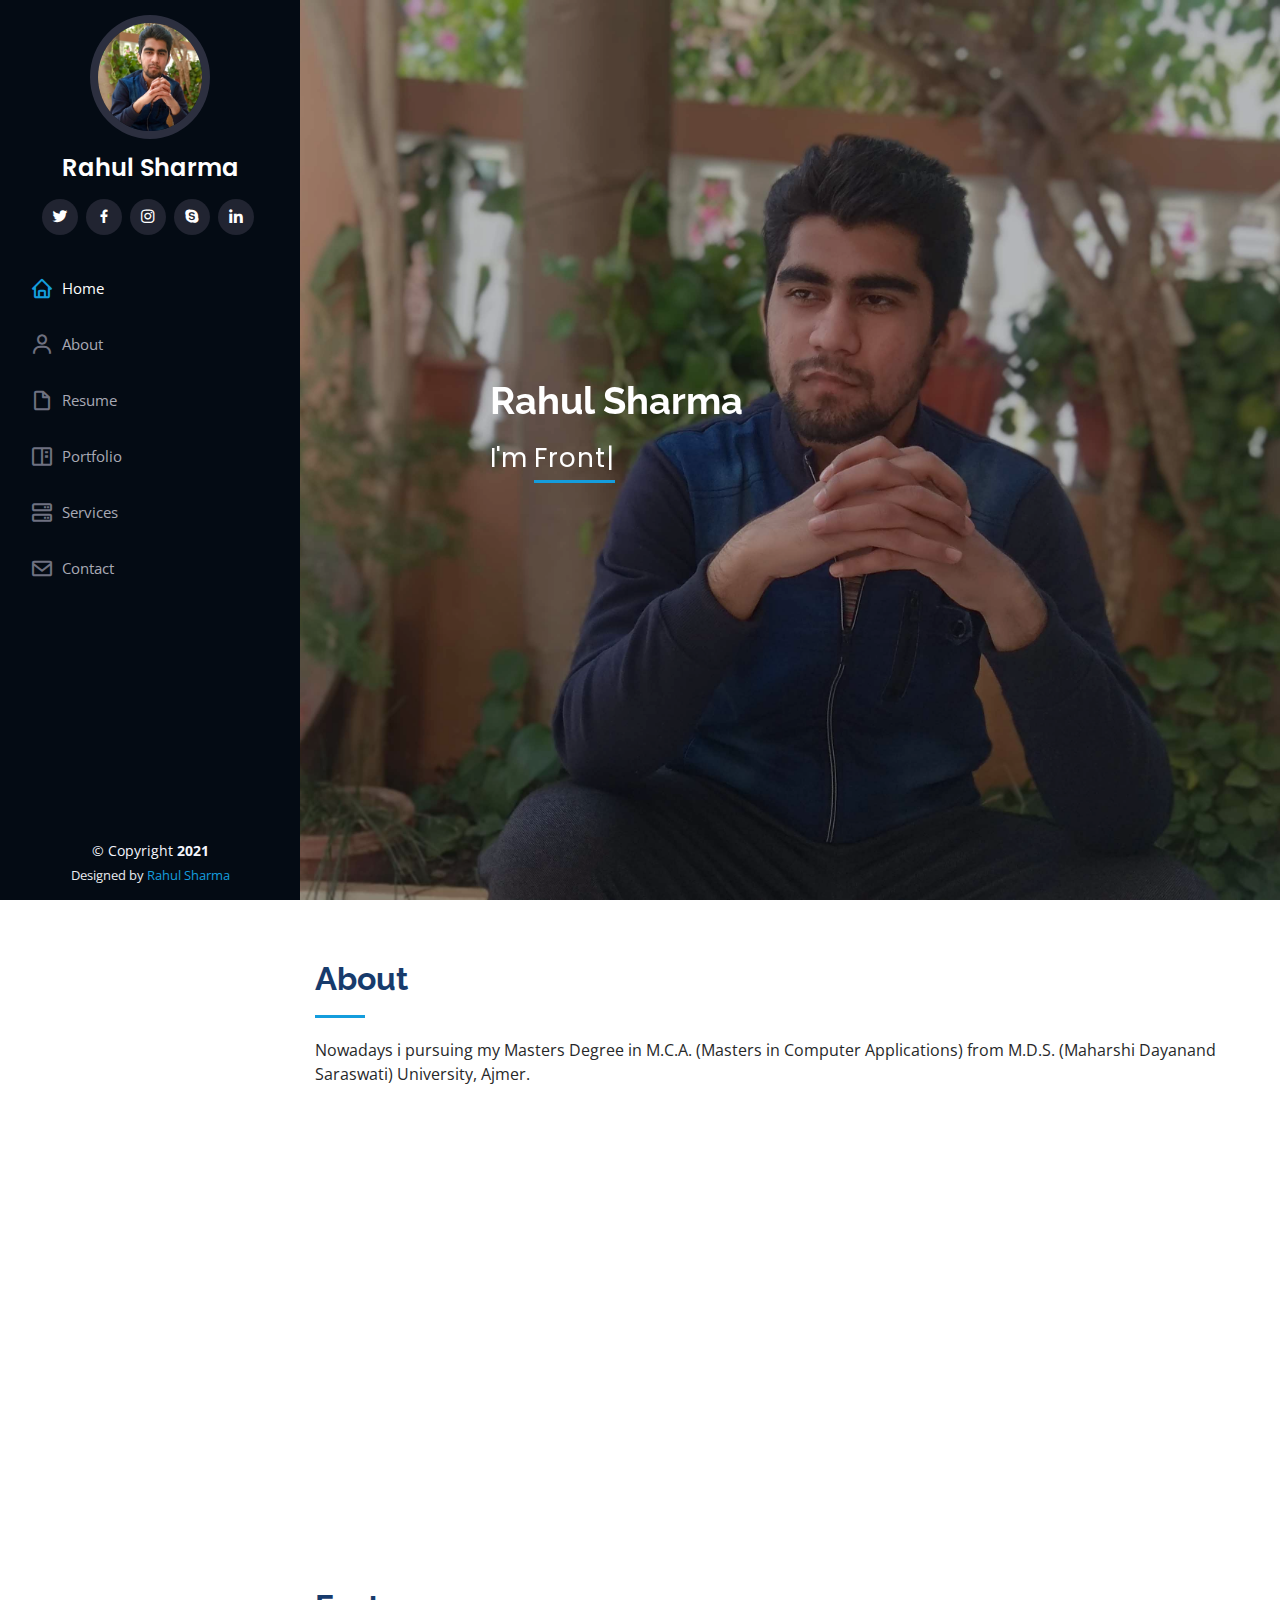
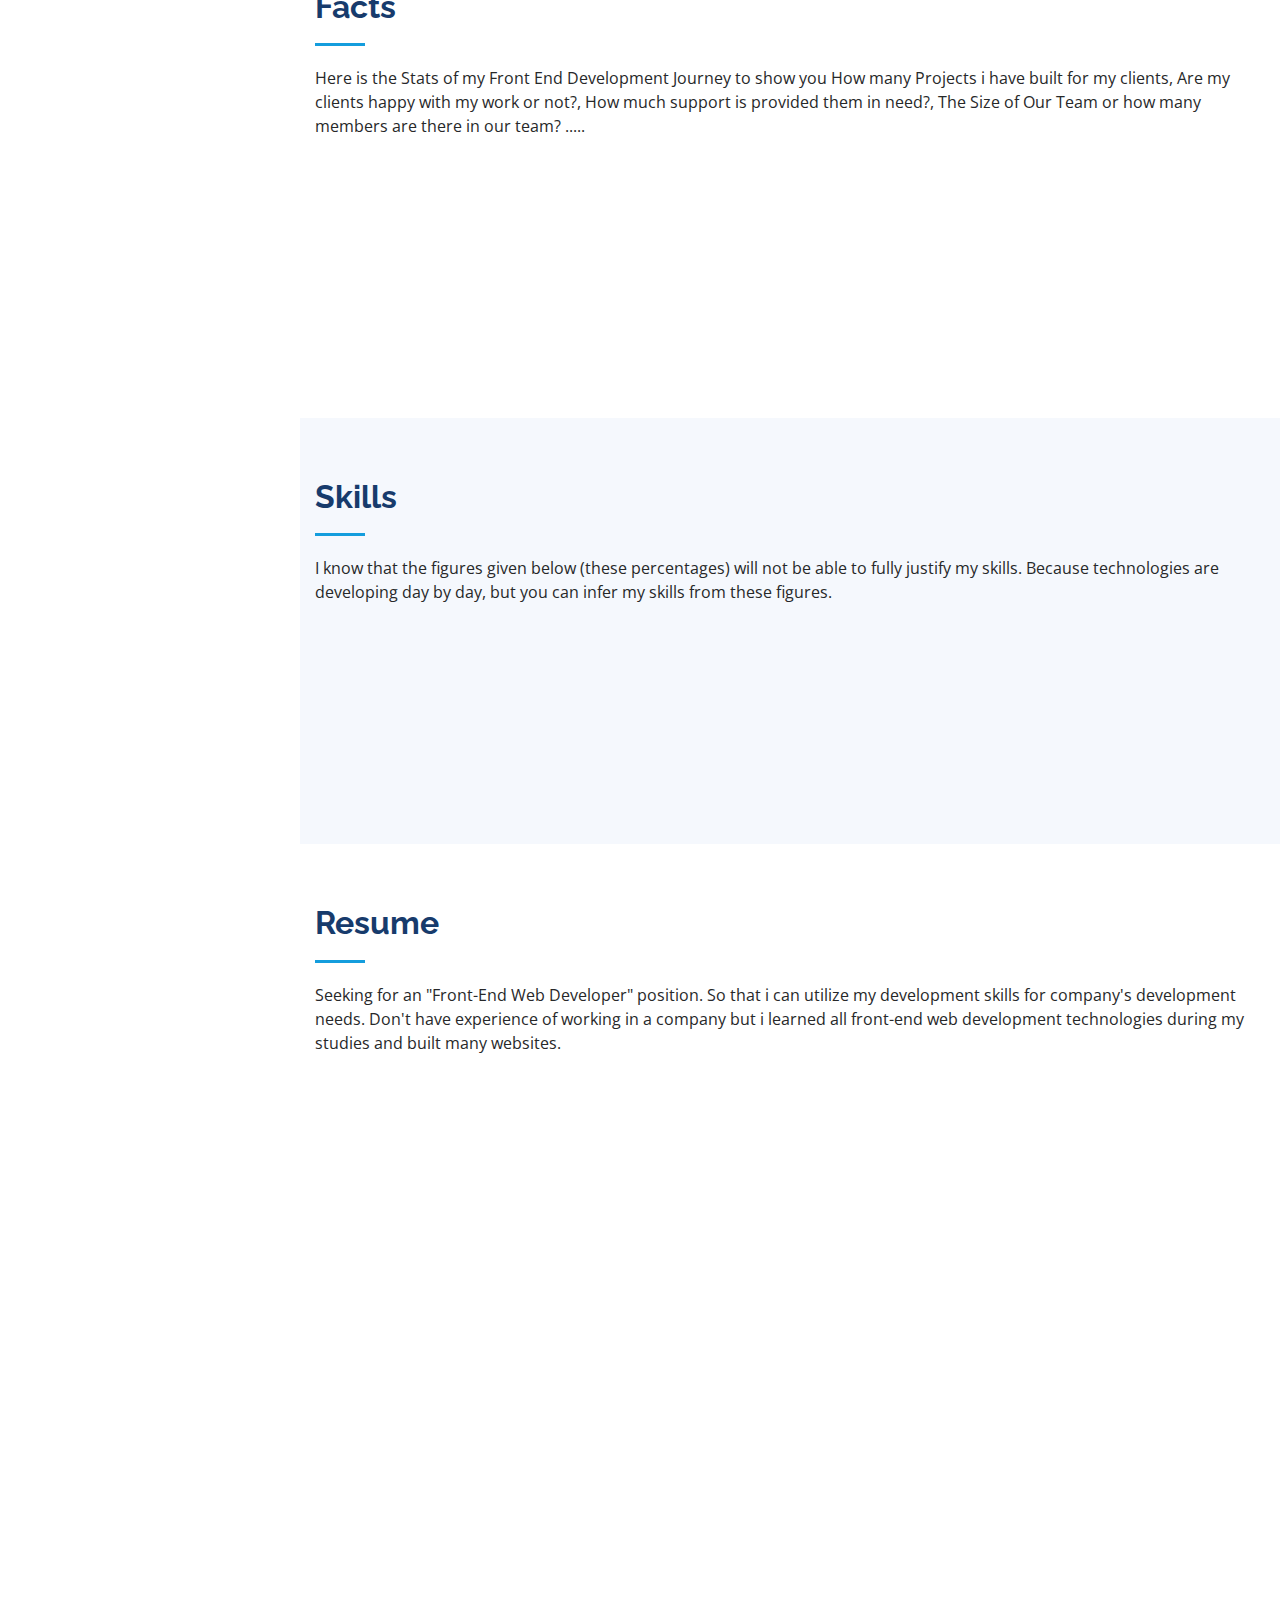
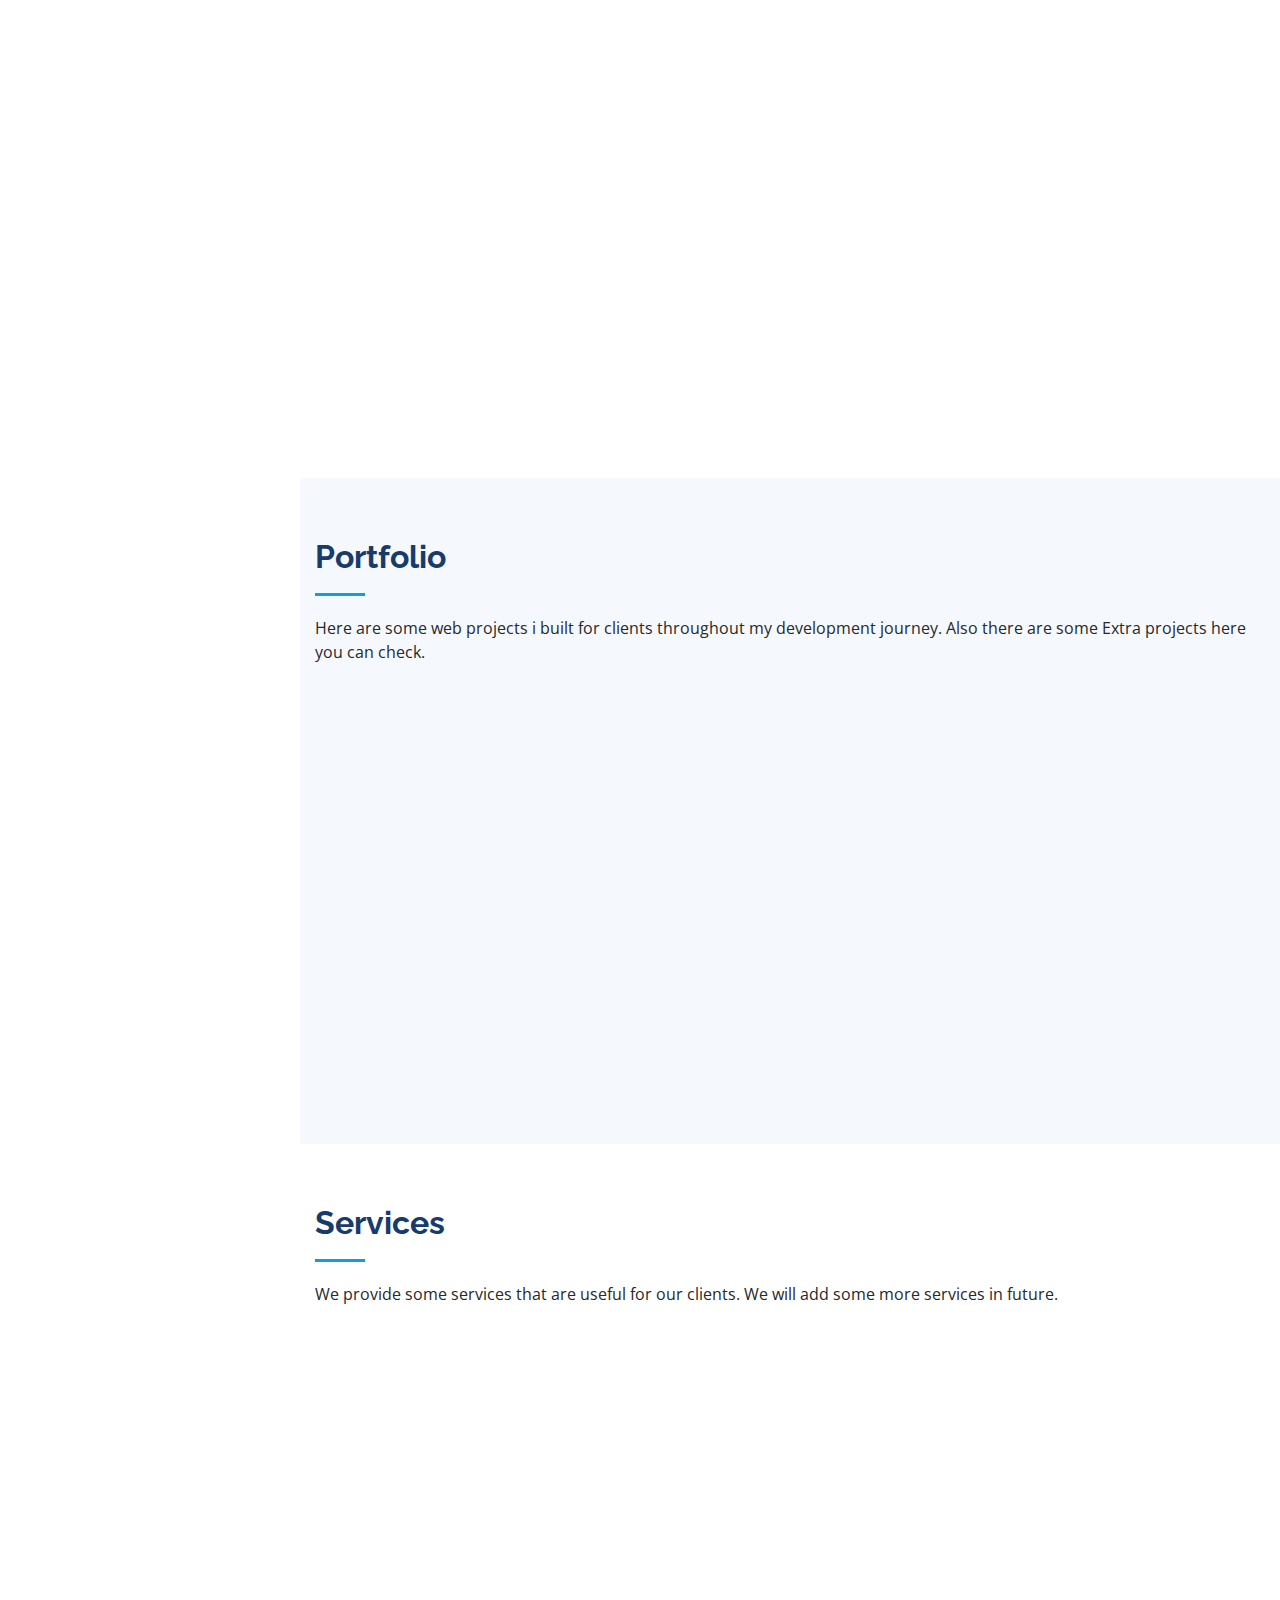
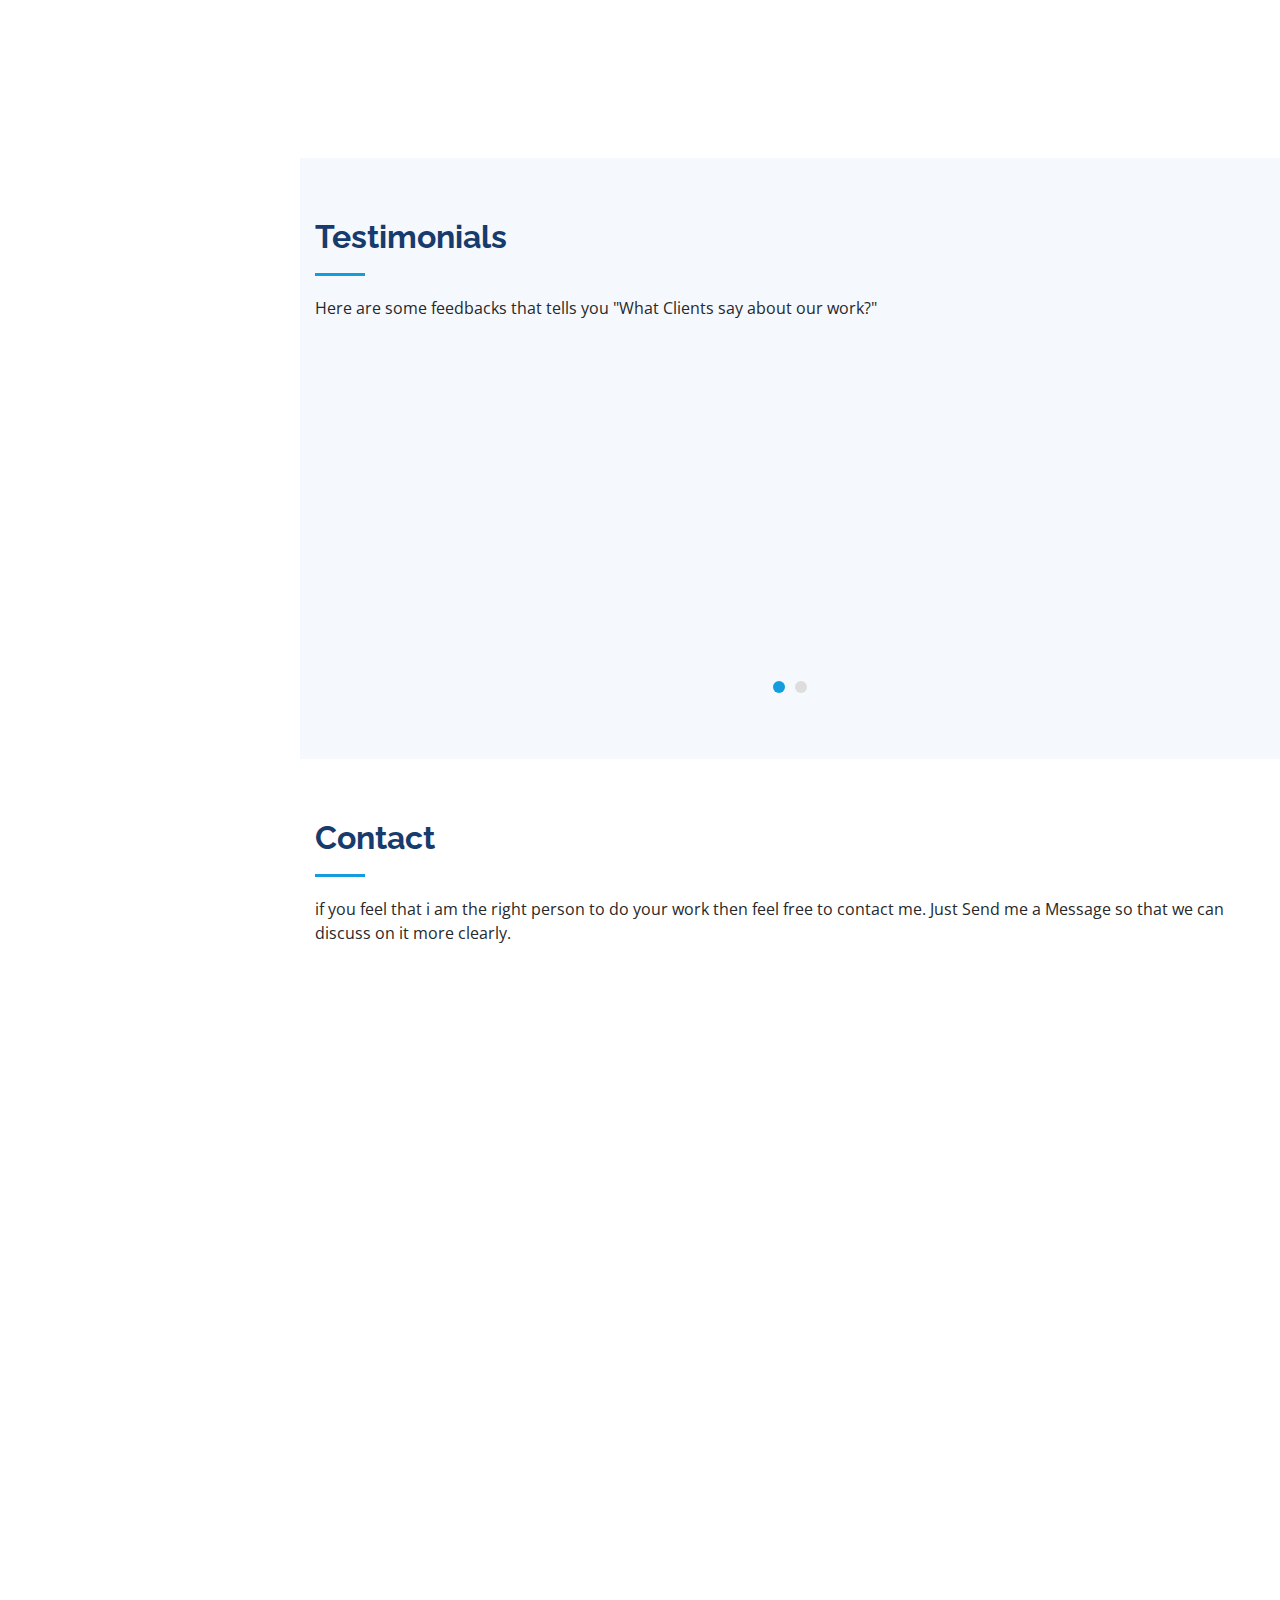
<file: index.html>
<!DOCTYPE html>
<html lang="en">

<head>
  <meta charset="utf-8">
  <meta content="width=device-width, initial-scale=1.0" name="viewport">

  <title>My Portfolio</title>
  <meta content="" name="description">
  <meta content="" name="keywords">

  <!-- Favicons -->
  <link href="assets/img/favicon.png" rel="icon">
  <link href="assets/img/apple-touch-icon.png" rel="apple-touch-icon">

  <!-- Google Fonts -->
  <link href="https://fonts.googleapis.com/css?family=Open+Sans:300,300i,400,400i,600,600i,700,700i|Raleway:300,300i,400,400i,500,500i,600,600i,700,700i|Poppins:300,300i,400,400i,500,500i,600,600i,700,700i" rel="stylesheet">

  <!-- Vendor CSS Files -->
  <link href="assets/vendor/bootstrap/css/bootstrap.min.css" rel="stylesheet">
  <link href="assets/vendor/icofont/icofont.min.css" rel="stylesheet">
  <link href="assets/vendor/boxicons/css/boxicons.min.css" rel="stylesheet">
  <link href="assets/vendor/venobox/venobox.css" rel="stylesheet">
  <link href="assets/vendor/owl.carousel/assets/owl.carousel.min.css" rel="stylesheet">
  <link href="assets/vendor/aos/aos.css" rel="stylesheet">

  <!-- Template Main CSS File -->
  <link href="assets/css/style.css" rel="stylesheet">

  <!-- =======================================================
  
  ======================================================== -->
</head>

<body>

  <!-- ======= Mobile nav toggle button ======= -->
  <button type="button" class="mobile-nav-toggle d-xl-none"><i class="icofont-navigation-menu"></i></button>

  <!-- ======= Header ======= -->
  <header id="header">
    <div class="d-flex flex-column">

      <div class="profile">
        <img src="assets/img/profile-img.jpg" alt="" class="img-fluid rounded-circle">
        <h1 class="text-light"><a href="index.html">Rahul Sharma</a></h1>
        <div class="social-links mt-3 text-center">
          <a href="#" class="twitter"><i class="bx bxl-twitter"></i></a>
          <a href="#" class="facebook"><i class="bx bxl-facebook"></i></a>
          <a href="https://www.instagram.com/rahul_sharma_3258/" target="_blank" class="instagram"><i class="bx bxl-instagram"></i></a>
          <a href="#" class="google-plus"><i class="bx bxl-skype"></i></a>
          <a href="https://www.linkedin.com/in/rahul-sharma-833b981b8/" target="_blank" class="linkedin"><i class="bx bxl-linkedin"></i></a>
        </div>
      </div>

      <nav class="nav-menu">
        <ul>
          <li class="active"><a href="index.html"><i class="bx bx-home"></i> <span>Home</span></a></li>
          <li><a href="#about"><i class="bx bx-user"></i> <span>About</span></a></li>
          <li><a href="#resume"><i class="bx bx-file-blank"></i> <span>Resume</span></a></li>
          <li><a href="#portfolio"><i class="bx bx-book-content"></i> Portfolio</a></li>
          <li><a href="#services"><i class="bx bx-server"></i> Services</a></li>
          <li><a href="#contact"><i class="bx bx-envelope"></i> Contact</a></li>

        </ul>
      </nav><!-- .nav-menu -->
      <button type="button" class="mobile-nav-toggle d-xl-none"><i class="icofont-navigation-menu"></i></button>

    </div>
  </header><!-- End Header -->

  <!-- ======= Hero Section ======= -->
  <section id="hero" class="d-flex flex-column justify-content-center align-items-center">
    <div class="hero-container" data-aos="fade-in">
      <h1>Rahul Sharma</h1>
      <p>I'm <span class="typed" data-typed-items="Front End Web Developer, Web Designer, Freelancer"></span></p>
    </div>
  </section><!-- End Hero -->

  <main id="main">

    <!-- ======= About Section ======= -->
    <section id="about" class="about">
      <div class="container">

        <div class="section-title">
          <h2>About</h2>
          <p>Nowadays i pursuing my Masters Degree in M.C.A. (Masters in Computer Applications) from M.D.S. (Maharshi Dayanand Saraswati) University, Ajmer.</p>
        </div>

        <div class="row">
          <div class="col-lg-4" data-aos="fade-right">
            <img src="assets/img/profile-img.jpg" class="img-fluid" alt="">
          </div>
          <div class="col-lg-8 pt-4 pt-lg-0 content" data-aos="fade-left">
            <h3>UI/UX Designer &amp; Front End Web Developer.</h3>
            <p class="font-italic">
              I am Always Ready to Learn something New & ready to Adapt New WEB Technologies.
            </p>
            <div class="row">
              <div class="col-lg-6">
                <ul>
                  <li><i class="icofont-rounded-right"></i> <strong>Birthday:</strong> 12 Jan 1999</li>
                  <li><i class="icofont-rounded-right"></i> <strong>Website:</strong> www.example.com</li>
                  <li><i class="icofont-rounded-right"></i> <strong>Phone:</strong> +800 552 9994</li>
                  <li><i class="icofont-rounded-right"></i> <strong>City:</strong> Beawar, INDIA</li>
                </ul>
              </div>
              <div class="col-lg-6">
                <ul>
                  <li><i class="icofont-rounded-right"></i> <strong>Age:</strong> 23</li>
                  <li><i class="icofont-rounded-right"></i> <strong>Degree:</strong> Master</li>
                  <li><i class="icofont-rounded-right"></i> <strong>Email:</strong> rahulsharma3258work</li>
                  <li><i class="icofont-rounded-right"></i> <strong>Freelance:</strong> Available</li>
                </ul>
              </div>
            </div>
            <p>
              - I’m currently working on few Web-Development Projects. If You Want me to Build a Website for You/your bussiness, just Contact through my Email.
              <br><br>
              - I’m looking to collaborate on Web-Development Projects (One-Page Websites, Landing Pages, Tutorial Websites, and More ...
            </p>
          </div>
        </div>

      </div>
    </section><!-- End About Section -->

    <!-- ======= Facts Section ======= -->
    <section id="facts" class="facts">
      <div class="container">

        <div class="section-title">
          <h2>Facts</h2>
          <p>Here is the Stats of my Front End Development Journey to show you How many Projects i have built for my clients, Are my clients happy with my work or not?, How much support is provided them in need?, The Size of Our Team or how many members are there in our team?  .....</p>
        </div>

        <div class="row no-gutters">

          <div class="col-lg-3 col-md-6 d-md-flex align-items-md-stretch" data-aos="fade-up">
            <div class="count-box">
              <i class="icofont-simple-smile"></i>
              <span data-toggle="counter-up">2</span>
              <p><strong>Happy Clients</strong> Yes ! They are Happy</p>
            </div>
          </div>

          <div class="col-lg-3 col-md-6 d-md-flex align-items-md-stretch" data-aos="fade-up" data-aos-delay="100">
            <div class="count-box">
              <i class="icofont-document-folder"></i>
              <span data-toggle="counter-up">2</span>
              <p><strong>Projects</strong> are completed for clients</p>
            </div>
          </div>

          <div class="col-lg-3 col-md-6 d-md-flex align-items-md-stretch" data-aos="fade-up" data-aos-delay="200">
            <div class="count-box">
              <i class="icofont-live-support"></i>
              <span data-toggle="counter-up">24</span>
              <p><strong>Hours Of Support</strong> Total Support to Clients</p>
            </div>
          </div>

          <div class="col-lg-3 col-md-6 d-md-flex align-items-md-stretch" data-aos="fade-up" data-aos-delay="300">
            <div class="count-box">
              <i class="icofont-users-alt-5"></i>
              <span data-toggle="counter-up">1</span>
              <p><strong>Hard Worker</strong> Which is Me ! ( Developer, Designer, Content Designer )</p>
            </div>
          </div>

        </div>

      </div>
    </section><!-- End Facts Section -->

    <!-- ======= Skills Section ======= -->
    <section id="skills" class="skills section-bg">
      <div class="container">

        <div class="section-title">
          <h2>Skills</h2>
          <p>I know that the figures given below (these percentages) will not be able to fully justify my skills. Because technologies are developing day by day, but you can infer my skills from these figures.</p>
        </div>

        <div class="row skills-content">

          <div class="col-lg-6" data-aos="fade-up">

            <div class="progress">
              <span class="skill">HTML <i class="val">90%</i></span>
              <div class="progress-bar-wrap">
                <div class="progress-bar" role="progressbar" aria-valuenow="90" aria-valuemin="0" aria-valuemax="100"></div>
              </div>
            </div>

            <div class="progress">
              <span class="skill">CSS <i class="val">75%</i></span>
              <div class="progress-bar-wrap">
                <div class="progress-bar" role="progressbar" aria-valuenow="75" aria-valuemin="0" aria-valuemax="100"></div>
              </div>
            </div>

            <div class="progress">
              <span class="skill">JavaScript <i class="val">60%</i></span>
              <div class="progress-bar-wrap">
                <div class="progress-bar" role="progressbar" aria-valuenow="60" aria-valuemin="0" aria-valuemax="100"></div>
              </div>
            </div>

          </div>

          <div class="col-lg-6" data-aos="fade-up" data-aos-delay="100">

            <div class="progress">
              <span class="skill">BootStrap <i class="val">80%</i></span>
              <div class="progress-bar-wrap">
                <div class="progress-bar" role="progressbar" aria-valuenow="80" aria-valuemin="0" aria-valuemax="100"></div>
              </div>
            </div>

            <div class="progress">
              <span class="skill">Git / GitHub <i class="val">90%</i></span>
              <div class="progress-bar-wrap">
                <div class="progress-bar" role="progressbar" aria-valuenow="90" aria-valuemin="0" aria-valuemax="100"></div>
              </div>
            </div>

            <div class="progress">
              <span class="skill">Photoshop <i class="val">50%</i></span>
              <div class="progress-bar-wrap">
                <div class="progress-bar" role="progressbar" aria-valuenow="50" aria-valuemin="0" aria-valuemax="100"></div>
              </div>
            </div>

          </div>

        </div>

      </div>
    </section><!-- End Skills Section -->

    <!-- ======= Resume Section ======= -->
    <section id="resume" class="resume">
      <div class="container">

        <div class="section-title">
          <h2>Resume</h2>
          <p>Seeking for an "Front-End Web Developer" position. So that i can utilize my development skills for company's development needs. Don't have experience of working in a company but i learned all front-end web development technologies during my studies and built many websites.</p>
        </div>

        <div class="row">
          <div class="col-lg-6" data-aos="fade-up">
            <h3 class="resume-title">Sumary</h3>
            <div class="resume-item pb-0">
              <h4>Rahul Sharma</h4>
              <p><em>Innovative and deadline-driven Front End Web Developer with 1+ years of experience designing and developing user-centered Websites Projects from initial concept to final, polished deliverable.</em></p>
              <ul>
                <li>Beawar City, Rajasthan, India</li>
                <li>+(91) 800 552 9994</li>
                <li>rahulsharma3258work@gmail.com</li>
              </ul>
            </div>

            <h3 class="resume-title">Education</h3>
            <div class="resume-item">
              <h4>Master of Computer Applications</h4>
              <h5>2019 - Pursuing ....</h5>
              <p><em>M.D.S. University Main Campus, Ajmer, INDIA</em></p>
              <p>Presently i pursuing the MCA Degree from MDS University, Ajmer. I am learning more about Front-End Web Development techniques like HTML, CSS, JavaScript, Bootstrap framework, Git V.C.S.(Version Control System), AJAX or AJAS (Asynchronous JavaScript and XML/JSON) and also learning some basic Server-Side technologies like NodeJs, Express Framework, N.P.M. etc.</p>
            </div>
            <div class="resume-item">
              <h4>Bachelor of Computer Applications</h4>
              <h5>2016 - 2019</h5>
              <p><em>Dezyne E’cole College, Ajmer, INDIA</em></p>
              <p>While doing BCA, first time i introduced to HTML & CSS And i  learned the fundamentals of many programming languages like C, C++, Java, Visual Basic, also got to know about D.B.M.S, Data Structure & Algorithms. And with this knowledge i built some projects.</p>
            </div>
          </div>
          <div class="col-lg-6" data-aos="fade-up" data-aos-delay="100">
            <h3 class="resume-title">Professional Experience</h3>
            <div class="resume-item">
              <h4>Front End Web Developer (FreeLancer)</h4>
              <h5>For Clients,  I Have Built Some Website Projects During my Masters Studies ....</h5>
              <p><em>Beawar, Rajasthan, India </em></p>
              <ul>
                <li>In these Website Projects, I managed all the design, development and implementation processess.</li>
                <li>I Distributed the Content Designing/ Writing Tasks to 2 Friend for these websites. </li>
                <li>I Supervised the assessment of all Tasks in order to ensure quality and accuracy of the Website.</li>
                <li>From these Projects i have gained the basic experience of developing different types of websites.</li>
              </ul>
            </div>
          </div>
        </div>

      </div>
    </section><!-- End Resume Section -->

    <!-- ======= Portfolio Section ======= -->
    <section id="portfolio" class="portfolio section-bg">
      <div class="container">

        <div class="section-title">
          <h2>Portfolio</h2>
          <p>Here are some web projects i built for clients throughout my development journey. Also there are some Extra projects here you can check.</p>
        </div>

        <div class="row" data-aos="fade-up">
          <div class="col-lg-12 d-flex justify-content-center">
            <ul id="portfolio-flters">
              <li data-filter="*" class="filter-active">All</li>
              <li data-filter=".filter-web">Websites</li>
              <li data-filter=".filter-card">Ui Designs</li>
              <li data-filter=".filter-app">Extra</li>
            </ul>
          </div>
        </div>

        <div class="row portfolio-container" data-aos="fade-up" data-aos-delay="100">

          <div class="col-lg-4 col-md-6 portfolio-item filter-web">
            <div class="portfolio-wrap">
              <img src="assets/img/portfolio-1.jpg" class="img-fluid" alt="Wait">
              <div class="portfolio-links">
                <a href="assets/img/portfolio-1.jpg" data-gall="portfolioGallery" class="venobox" title="View"><i class="bx bx-plus"></i></a>
                <a href="public/portfolio-details.html" title="More Details"><i class="bx bx-link"></i></a>
              </div>
            </div>
          </div>

          <div class="col-lg-4 col-md-6 portfolio-item filter-web">
            <div class="portfolio-wrap">
              <img src="assets/img/portfolio-2.jpg" class="img-fluid" alt="Wait">
              <div class="portfolio-links">
                <a href="assets/img/portfolio-2.jpg" data-gall="portfolioGallery" class="venobox" title="View"><i class="bx bx-plus"></i></a>
                <a href="public/portfolio-details-1.html" title="More Details"><i class="bx bx-link"></i></a>
              </div>
            </div>
          </div>

          

        </div>

      </div>
    </section>
    <!-- End Portfolio Section -->

    <!-- ======= Services Section ======= -->
    <section id="services" class="services">
      <div class="container">

        <div class="section-title">
          <h2>Services</h2>
          <p>We provide some services that are useful for our clients. We will add some more services in future.</p>
        </div>

        <div class="row">
          <div class="col-lg-4 col-md-6 icon-box" data-aos="fade-up">
            <div class="icon"><i class="icofont-computer"></i></div>
            <h4 class="title"><a href="">Website Development Work</a></h4>
            <p class="description">We can build any kind of website for you.</p>
          </div>
          <div class="col-lg-4 col-md-6 icon-box" data-aos="fade-up" data-aos-delay="100">
            <div class="icon"><i class="icofont-chart-bar-graph"></i></div>
            <h4 class="title"><a href="">Small Bussiness Website</a></h4>
            <p class="description">If you have small bussiness, let's give it a platform so that people can find your business.</p>
          </div>
          <div class="col-lg-4 col-md-6 icon-box" data-aos="fade-up" data-aos-delay="200">
            <div class="icon"><i class="icofont-earth"></i></div>
            <h4 class="title"><a href="">24/7 Online Support</a></h4>
            <p class="description">Having any issues with the site, just tell your issue through online chat support. We always there to resolve the problem.</p>
          </div>
          <div class="col-lg-4 col-md-6 icon-box" data-aos="fade-up" data-aos-delay="300">
            <div class="icon"><i class="icofont-image"></i></div>
            <h4 class="title"><a href="">Portfolio Website</a></h4>
            <p class="description">If you want to showcase your work to people, then we can make perfect portfolio for you so that people can see your work from around the globe.</p>
          </div>
          <div class="col-lg-4 col-md-6 icon-box" data-aos="fade-up" data-aos-delay="400">
            <div class="icon"><i class="icofont-settings"></i></div>
            <h4 class="title"><a href="">Hosting Services</a></h4>
            <p class="description">We provide Web hosting services for your site in good price.</p>
          </div>
          <div class="col-lg-4 col-md-6 icon-box" data-aos="fade-up" data-aos-delay="500">
            <div class="icon"><i class="icofont-tasks-alt"></i></div>
            <h4 class="title"><a href="">Custom Domain</a></h4>
            <p class="description">We also provide custom domain for your website.</p>
          </div>
        </div>

      </div>
    </section><!-- End Services Section -->

    <!-- ======= Testimonials Section ======= -->
    <section id="testimonials" class="testimonials section-bg">
      <div class="container">

        <div class="section-title">
          <h2>Testimonials</h2>
          <p>Here are some feedbacks that tells you "What Clients say about our work?"</p>
        </div>

        <div class="owl-carousel testimonials-carousel">

          <div class="testimonial-item" data-aos="fade-up">
            <p>
              <i class="bx bxs-quote-alt-left quote-icon-left"></i>
              I got what i wanted for my business. The client support service is good.
              <i class="bx bxs-quote-alt-right quote-icon-right"></i>
            </p>
            <img src="assets/img/testimonials/testimonials-1.jpg" class="testimonial-img" alt="">
            <h3>Himanshu Jangid</h3>
            <h4>Owner of Art&amp;Craft</h4>
          </div>

          <div class="testimonial-item" data-aos="fade-up" data-aos-delay="100">
            <p>
              <i class="bx bxs-quote-alt-left quote-icon-left"></i>
              Got my site on time with good price.
              <i class="bx bxs-quote-alt-right quote-icon-right"></i>
            </p>
            <img src="assets/img/testimonials/testimonials-2.jpg" class="testimonial-img" alt="">
            <h3>Yogita Sharma</h3>
            <h4>Store Owner</h4>
          </div>

          <div class="testimonial-item" data-aos="fade-up" data-aos-delay="200">
            <p>
              <i class="bx bxs-quote-alt-left quote-icon-left"></i>
              Satisfied with the portfolio design. The customer support is amazing..!! 
              <i class="bx bxs-quote-alt-right quote-icon-right"></i>
            </p>
            <img src="assets/img/testimonials/testimonials-3.jpg" class="testimonial-img" alt="">
            <h3>Vikas Jangid</h3>
            <h4>Employee</h4>
          </div>

          <div class="testimonial-item" data-aos="fade-up" data-aos-delay="300">
            <p>
              <i class="bx bxs-quote-alt-left quote-icon-left"></i>
              Got the Website for my store and it is amazing & showcasing all store's items in good way. 
              <i class="bx bxs-quote-alt-right quote-icon-right"></i>
            </p>
            <img src="assets/img/testimonials/testimonials-4.jpg" class="testimonial-img" alt="">
            <h3>Yuvraj Prajapati</h3>
            <h4>Store Owner</h4>
          </div>

          <div class="testimonial-item" data-aos="fade-up" data-aos-delay="400">
            <p>
              <i class="bx bxs-quote-alt-left quote-icon-left"></i>
              Good support from your side with easy maintainance of site..!!
              <i class="bx bxs-quote-alt-right quote-icon-right"></i>
            </p>
            <img src="assets/img/testimonials/testimonials-5.jpg" class="testimonial-img" alt="">
            <h3>Yash Sharma</h3>
            <h4>Entrepreneur</h4>
          </div>

        </div>

      </div>
    </section><!-- End Testimonials Section -->

    <!-- ======= Contact Section ======= -->
    <section id="contact" class="contact">
      <div class="container">

        <div class="section-title">
          <h2>Contact</h2>
          <p>if you feel that i am the right person to do your work then feel free to contact me. Just Send me a Message so that we can discuss on it more clearly.</p>
        </div>

        <div class="row" data-aos="fade-in">

          <div class="col-lg-5 d-flex align-items-stretch">
            <div class="info">
              <div class="address">
                <i class="icofont-google-map"></i>
                <h4>Location:</h4>
                <p>Vidya Nagar, Beawar, Rajasthan 305901</p>
              </div>

              <div class="email">
                <i class="icofont-envelope"></i>
                <h4>Email:</h4>
                <p>rahulsharma3258work@gmail.com</p>
              </div>

              <div class="phone">
                <i class="icofont-phone"></i>
                <h4>Call:</h4>
                <p>+91 800 552 9994</p>
              </div>

              <iframe src="https://www.google.com/maps/embed?pb=!1m14!1m8!1m3!1d12097.433213460943!2d-74.0062269!3d40.7101282!3m2!1i1024!2i768!4f13.1!3m3!1m2!1s0x0%3A0xb89d1fe6bc499443!2sDowntown+Conference+Center!5e0!3m2!1smk!2sbg!4v1539943755621" frameborder="0" style="border:0; width: 100%; height: 290px;" allowfullscreen></iframe>
            </div>

          </div>

          <div class="col-lg-7 mt-5 mt-lg-0 d-flex align-items-stretch">
            <form action="forms/contact.php" method="post" role="form" class="php-email-form">
              <div class="form-row">
                <div class="form-group col-md-6">
                  <label for="name">Your Name</label>
                  <input type="text" name="name" class="form-control" id="name" data-rule="minlen:4" data-msg="Please enter at least 4 chars" />
                  <div class="validate"></div>
                </div>
                <div class="form-group col-md-6">
                  <label for="name">Your Email</label>
                  <input type="email" class="form-control" name="email" id="email" data-rule="email" data-msg="Please enter a valid email" />
                  <div class="validate"></div>
                </div>
              </div>
              <div class="form-group">
                <label for="name">Subject</label>
                <input type="text" class="form-control" name="subject" id="subject" data-rule="minlen:4" data-msg="Please enter at least 8 chars of subject" />
                <div class="validate"></div>
              </div>
              <div class="form-group">
                <label for="name">Message</label>
                <textarea class="form-control" name="message" rows="10" data-rule="required" data-msg="Please write something for us"></textarea>
                <div class="validate"></div>
              </div>
              <div class="mb-3">
                <div class="loading">Loading</div>
                <div class="error-message"></div>
                <div class="sent-message">Your message has been sent. Thank you!</div>
              </div>
              <div class="text-center"><button type="submit">Send Message</button></div>
            </form>
          </div>

        </div>

      </div>
    </section><!-- End Contact Section -->

  </main><!-- End #main -->

  <!-- ======= Footer ======= -->
  <footer id="footer">
    <div class="container">
      <div class="copyright">
        &copy; Copyright <strong><span>2021</span></strong>
      </div>
      <div class="credits">
        <!-- All the links in the footer should remain intact. -->
        <!-- You can delete the links only if you purchased the pro version. -->
        <!-- Licensing information: https://bootstrapmade.com/license/ -->
        <!-- Purchase the pro version with working PHP/AJAX contact form: https://bootstrapmade.com/iportfolio-bootstrap-portfolio-websites-template/ -->
        Designed by <a href="https://bootstrapmade.com/">Rahul Sharma</a>
      </div>
    </div>
  </footer><!-- End  Footer -->

  <a href="#" class="back-to-top"><i class="icofont-simple-up"></i></a>

  <!-- Vendor JS Files -->
  <script src="assets/vendor/jquery/jquery.min.js"></script>
  <script src="assets/vendor/bootstrap/js/bootstrap.bundle.min.js"></script>
  <script src="assets/vendor/jquery.easing/jquery.easing.min.js"></script>
  <script src="assets/vendor/php-email-form/validate.js"></script>
  <script src="assets/vendor/waypoints/jquery.waypoints.min.js"></script>
  <script src="assets/vendor/counterup/counterup.min.js"></script>
  <script src="assets/vendor/isotope-layout/isotope.pkgd.min.js"></script>
  <script src="assets/vendor/venobox/venobox.min.js"></script>
  <script src="assets/vendor/owl.carousel/owl.carousel.min.js"></script>
  <script src="assets/vendor/typed.js/typed.min.js"></script>
  <script src="assets/vendor/aos/aos.js"></script>

  <!-- Template Main JS File -->
  <script src="assets/js/main.js"></script>

</body>

</html>
</file>
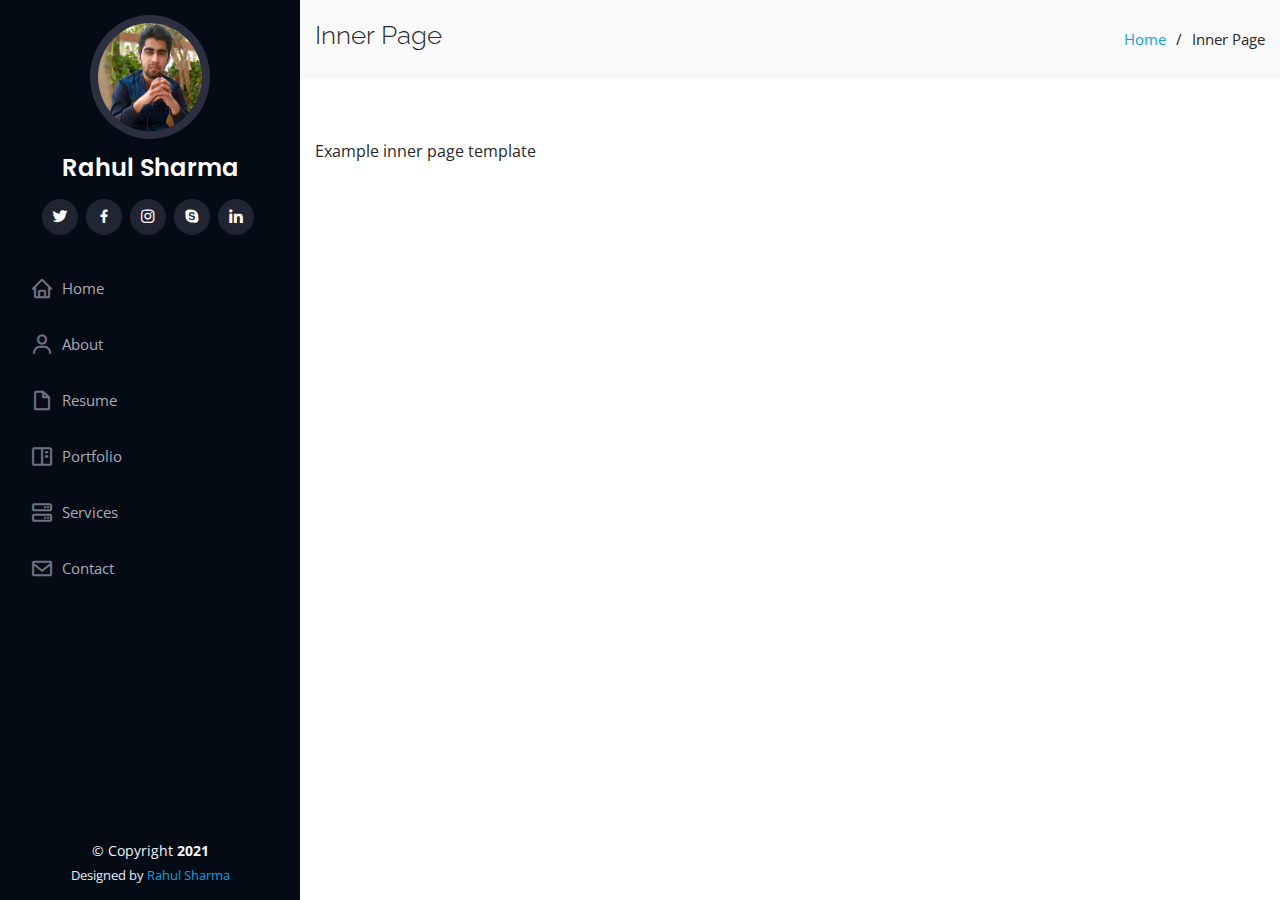
<file: inner-page.html>
<!DOCTYPE html>
<html lang="en">

<head>
  <meta charset="utf-8">
  <meta content="width=device-width, initial-scale=1.0" name="viewport">

  <title>My Portfolio</title>
  <meta content="" name="description">
  <meta content="" name="keywords">

  <!-- Favicons -->
  <link href="assets/img/favicon.png" rel="icon">
  <link href="assets/img/apple-touch-icon.png" rel="apple-touch-icon">

  <!-- Google Fonts -->
  <link href="https://fonts.googleapis.com/css?family=Open+Sans:300,300i,400,400i,600,600i,700,700i|Raleway:300,300i,400,400i,500,500i,600,600i,700,700i|Poppins:300,300i,400,400i,500,500i,600,600i,700,700i" rel="stylesheet">

  <!-- Vendor CSS Files -->
  <link href="assets/vendor/bootstrap/css/bootstrap.min.css" rel="stylesheet">
  <link href="assets/vendor/icofont/icofont.min.css" rel="stylesheet">
  <link href="assets/vendor/boxicons/css/boxicons.min.css" rel="stylesheet">
  <link href="assets/vendor/venobox/venobox.css" rel="stylesheet">
  <link href="assets/vendor/owl.carousel/assets/owl.carousel.min.css" rel="stylesheet">
  <link href="assets/vendor/aos/aos.css" rel="stylesheet">

  <!-- Template Main CSS File -->
  <link href="assets/css/style.css" rel="stylesheet">

  <!-- =======================================================
  * Template Name: iPortfolio - v1.5.0
  * Template URL: https://bootstrapmade.com/iportfolio-bootstrap-portfolio-websites-template/
  * Author: BootstrapMade.com
  * License: https://bootstrapmade.com/license/
  ======================================================== -->
</head>

<body>

  <!-- ======= Mobile nav toggle button ======= -->
  <button type="button" class="mobile-nav-toggle d-xl-none"><i class="icofont-navigation-menu"></i></button>

  <!-- ======= Header ======= -->
  <header id="header">
    <div class="d-flex flex-column">

      <div class="profile">
        <img src="assets/img/profile-img.jpg" alt="" class="img-fluid rounded-circle">
        <h1 class="text-light"><a href="index.html">Rahul Sharma</a></h1>
        <div class="social-links mt-3 text-center">
          <a href="#" class="twitter"><i class="bx bxl-twitter"></i></a>
          <a href="#" class="facebook"><i class="bx bxl-facebook"></i></a>
          <a href="https://www.instagram.com/rahul_sharma_3258/" target="_blank" class="instagram"><i class="bx bxl-instagram"></i></a>
          <a href="#" class="google-plus"><i class="bx bxl-skype"></i></a>
          <a href="https://www.linkedin.com/in/rahul-sharma-833b981b8/" target="_blank" class="linkedin"><i class="bx bxl-linkedin"></i></a>
        </div>
      </div>

      <nav class="nav-menu">
        <ul>
          <li><a href="index.html"><i class="bx bx-home"></i> <span>Home</span></a></li>
          <li><a href="#about"><i class="bx bx-user"></i> <span>About</span></a></li>
          <li><a href="#resume"><i class="bx bx-file-blank"></i> <span>Resume</span></a></li>
          <li><a href="#portfolio"><i class="bx bx-book-content"></i> Portfolio</a></li>
          <li><a href="#services"><i class="bx bx-server"></i> Services</a></li>
          <li><a href="#contact"><i class="bx bx-envelope"></i> Contact</a></li>

        </ul>
      </nav><!-- .nav-menu -->
      <button type="button" class="mobile-nav-toggle d-xl-none"><i class="icofont-navigation-menu"></i></button>

    </div>
  </header><!-- End Header -->

  <main id="main">

    <!-- ======= Breadcrumbs ======= -->
    <section class="breadcrumbs">
      <div class="container">

        <div class="d-flex justify-content-between align-items-center">
          <h2>Inner Page</h2>
          <ol>
            <li><a href="index.html">Home</a></li>
            <li>Inner Page</li>
          </ol>
        </div>

      </div>
    </section><!-- End Breadcrumbs -->

    <section class="inner-page">
      <div class="container">
        <p>
          Example inner page template
        </p>
      </div>
    </section>

  </main><!-- End #main -->

  <!-- ======= Footer ======= -->
  <footer id="footer">
    <div class="container">
      <div class="copyright">
        &copy; Copyright <strong><span>2021</span></strong>
      </div>
      <div class="credits">
        <!-- All the links in the footer should remain intact. -->
        <!-- You can delete the links only if you purchased the pro version. -->
        <!-- Licensing information: https://bootstrapmade.com/license/ -->
        <!-- Purchase the pro version with working PHP/AJAX contact form: https://bootstrapmade.com/iportfolio-bootstrap-portfolio-websites-template/ -->
        Designed by <a href="https://bootstrapmade.com/">Rahul Sharma</a>
      </div>
    </div>
  </footer><!-- End  Footer -->

  <a href="#" class="back-to-top"><i class="icofont-simple-up"></i></a>

  <!-- Vendor JS Files -->
  <script src="assets/vendor/jquery/jquery.min.js"></script>
  <script src="assets/vendor/bootstrap/js/bootstrap.bundle.min.js"></script>
  <script src="assets/vendor/jquery.easing/jquery.easing.min.js"></script>
  <script src="assets/vendor/php-email-form/validate.js"></script>
  <script src="assets/vendor/waypoints/jquery.waypoints.min.js"></script>
  <script src="assets/vendor/counterup/counterup.min.js"></script>
  <script src="assets/vendor/isotope-layout/isotope.pkgd.min.js"></script>
  <script src="assets/vendor/venobox/venobox.min.js"></script>
  <script src="assets/vendor/owl.carousel/owl.carousel.min.js"></script>
  <script src="assets/vendor/typed.js/typed.min.js"></script>
  <script src="assets/vendor/aos/aos.js"></script>

  <!-- Template Main JS File -->
  <script src="assets/js/main.js"></script>

</body>

</html>
</file>
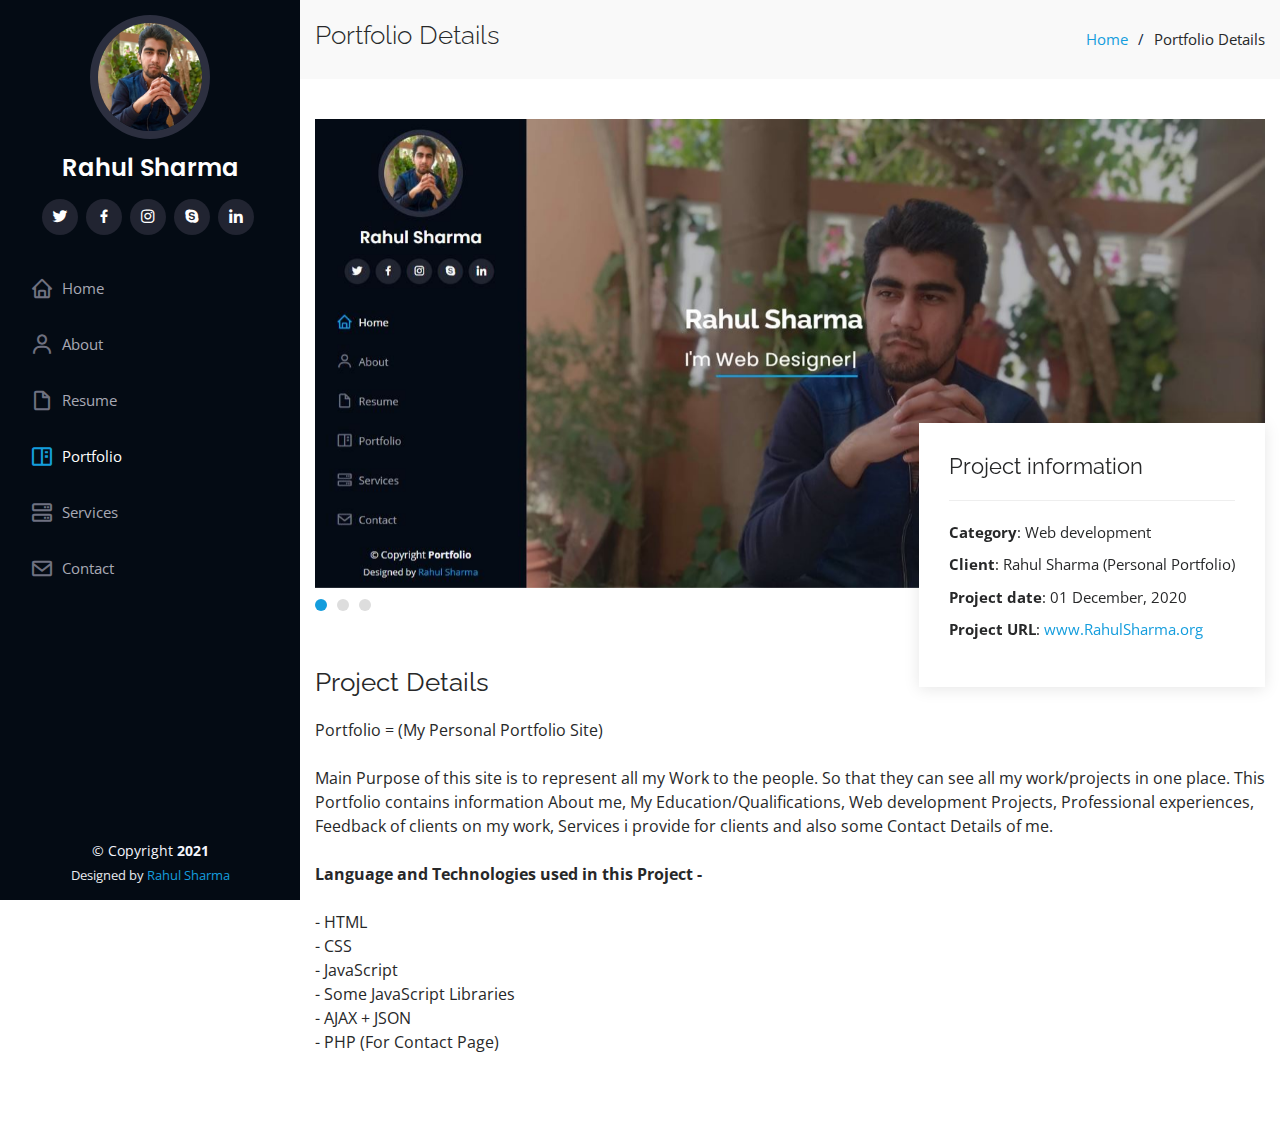
<file: portfolio-details-1.html>
<!DOCTYPE html>
<html lang="en">

<head>
  <meta charset="utf-8">
  <meta content="width=device-width, initial-scale=1.0" name="viewport">

  <title>My Portfolio</title>
  <meta content="" name="description">
  <meta content="" name="keywords">

  <!-- Favicons -->
  <link href="assets/img/favicon.png" rel="icon">
  <link href="assets/img/apple-touch-icon.png" rel="apple-touch-icon">

  <!-- Google Fonts -->
  <link href="https://fonts.googleapis.com/css?family=Open+Sans:300,300i,400,400i,600,600i,700,700i|Raleway:300,300i,400,400i,500,500i,600,600i,700,700i|Poppins:300,300i,400,400i,500,500i,600,600i,700,700i" rel="stylesheet">

  <!-- Vendor CSS Files -->
  <link href="assets/vendor/bootstrap/css/bootstrap.min.css" rel="stylesheet">
  <link href="assets/vendor/icofont/icofont.min.css" rel="stylesheet">
  <link href="assets/vendor/boxicons/css/boxicons.min.css" rel="stylesheet">
  <link href="assets/vendor/venobox/venobox.css" rel="stylesheet">
  <link href="assets/vendor/owl.carousel/assets/owl.carousel.min.css" rel="stylesheet">
  <link href="assets/vendor/aos/aos.css" rel="stylesheet">

  <!-- Template Main CSS File -->
  <link href="assets/css/style.css" rel="stylesheet">

  <!-- =======================================================
  * Template Name: iPortfolio - v1.5.0
  * Template URL: https://bootstrapmade.com/iportfolio-bootstrap-portfolio-websites-template/
  * Author: BootstrapMade.com
  * License: https://bootstrapmade.com/license/
  ======================================================== -->
</head>

<body>

  <!-- ======= Mobile nav toggle button ======= -->
  <button type="button" class="mobile-nav-toggle d-xl-none"><i class="icofont-navigation-menu"></i></button>

  <!-- ======= Header ======= -->
  <header id="header">
    <div class="d-flex flex-column">

      <div class="profile">
        <img src="assets/img/profile-img.jpg" alt="" class="img-fluid rounded-circle">
        <h1 class="text-light"><a href="index.html">Rahul Sharma</a></h1>
        <div class="social-links mt-3 text-center">
          <a href="#" class="twitter"><i class="bx bxl-twitter"></i></a>
          <a href="#" class="facebook"><i class="bx bxl-facebook"></i></a>
          <a href="https://www.instagram.com/rahul_sharma_3258/" target="_blank" class="instagram"><i class="bx bxl-instagram"></i></a>
          <a href="#" class="google-plus"><i class="bx bxl-skype"></i></a>
          <a href="https://www.linkedin.com/in/rahul-sharma-833b981b8/" target="_blank" class="linkedin"><i class="bx bxl-linkedin"></i></a>
        </div>
      </div>

      <nav class="nav-menu">
        <ul>
          <li><a href="index.html"><i class="bx bx-home"></i> <span>Home</span></a></li>
          <li><a href="#about"><i class="bx bx-user"></i> <span>About</span></a></li>
          <li><a href="#resume"><i class="bx bx-file-blank"></i> <span>Resume</span></a></li>
          <li class="active"><a href="#portfolio"><i class="bx bx-book-content"></i> Portfolio</a></li>
          <li><a href="#services"><i class="bx bx-server"></i> Services</a></li>
          <li><a href="#contact"><i class="bx bx-envelope"></i> Contact</a></li>

        </ul>
      </nav><!-- .nav-menu -->
      <button type="button" class="mobile-nav-toggle d-xl-none"><i class="icofont-navigation-menu"></i></button>

    </div>
  </header><!-- End Header -->

  <main id="main">

    <!-- ======= Breadcrumbs ======= -->
    <section id="breadcrumbs" class="breadcrumbs">
      <div class="container">

        <div class="d-flex justify-content-between align-items-center">
          <h2>Portfolio Details</h2>
          <ol>
            <li><a href="index.html">Home</a></li>
            <li>Portfolio Details</li>
          </ol>
        </div>

      </div>
    </section><!-- End Breadcrumbs -->

    <!-- ======= Portfolio Details Section ======= -->
    <section id="portfolio-details" class="portfolio-details">
      <div class="container">

        <div class="portfolio-details-container">

          <div class="owl-carousel portfolio-details-carousel">
            <img src="assets/img/portfolio_details/p_2/portfolio-details-1.jpg" class="img-fluid" alt="">
            <img src="assets/img/portfolio_details/p_2/portfolio-details-2.jpg" class="img-fluid" alt="">
            <img src="assets/img/portfolio_details/p_2/portfolio-details-3.jpg" class="img-fluid" alt="">
          </div>

          <div class="portfolio-info">
            <h3>Project information</h3>
            <ul>
              <li><strong>Category</strong>: Web development</li>
              <li><strong>Client</strong>: Rahul Sharma (Personal Portfolio)</li>
              <li><strong>Project date</strong>: 01 December, 2020</li>
              <li><strong>Project URL</strong>: <a href="https://rahul-sharma-github.github.io/My-Portfolio/" target="_blank">www.RahulSharma.org</a></li>
            </ul>
          </div>

        </div>

        <div class="portfolio-description">
          <h2>Project Details</h2>
          <p>
            Portfolio = (My Personal Portfolio Site)
            <br><br>
            Main Purpose of this site is to represent all my Work to the people. So that they can see all my work/projects in one place. This Portfolio contains information About me, My Education/Qualifications, Web development Projects, Professional experiences, Feedback of clients on my work, Services i provide for clients and also some Contact Details of me.
            <br><br>
            <Strong>Language and Technologies used in this Project -</strong>
              <br><br>
              - HTML
              <br>
              - CSS
              <br>
              - JavaScript
              <br>
              - Some JavaScript Libraries
              <br>
              - AJAX + JSON
              <br>
              - PHP (For Contact Page)
              <br>
          </p>
        </div>

      </div>
    </section><!-- End Portfolio Details Section -->

  </main><!-- End #main -->

  <!-- ======= Footer ======= -->
  <footer id="footer">
    <div class="container">
      <div class="copyright">
        &copy; Copyright <strong><span>2021</span></strong>
      </div>
      <div class="credits">
        <!-- All the links in the footer should remain intact. -->
        <!-- You can delete the links only if you purchased the pro version. -->
        <!-- Licensing information: https://bootstrapmade.com/license/ -->
        <!-- Purchase the pro version with working PHP/AJAX contact form: https://bootstrapmade.com/iportfolio-bootstrap-portfolio-websites-template/ -->
        Designed by <a href="https://bootstrapmade.com/">Rahul Sharma</a>
      </div>
    </div>
  </footer><!-- End  Footer -->

  <a href="#" class="back-to-top"><i class="icofont-simple-up"></i></a>

  <!-- Vendor JS Files -->
  <script src="assets/vendor/jquery/jquery.min.js"></script>
  <script src="assets/vendor/bootstrap/js/bootstrap.bundle.min.js"></script>
  <script src="assets/vendor/jquery.easing/jquery.easing.min.js"></script>
  <script src="assets/vendor/php-email-form/validate.js"></script>
  <script src="assets/vendor/waypoints/jquery.waypoints.min.js"></script>
  <script src="assets/vendor/counterup/counterup.min.js"></script>
  <script src="assets/vendor/isotope-layout/isotope.pkgd.min.js"></script>
  <script src="assets/vendor/venobox/venobox.min.js"></script>
  <script src="assets/vendor/owl.carousel/owl.carousel.min.js"></script>
  <script src="assets/vendor/typed.js/typed.min.js"></script>
  <script src="assets/vendor/aos/aos.js"></script>

  <!-- Template Main JS File -->
  <script src="assets/js/main.js"></script>

</body>

</html>
</file>
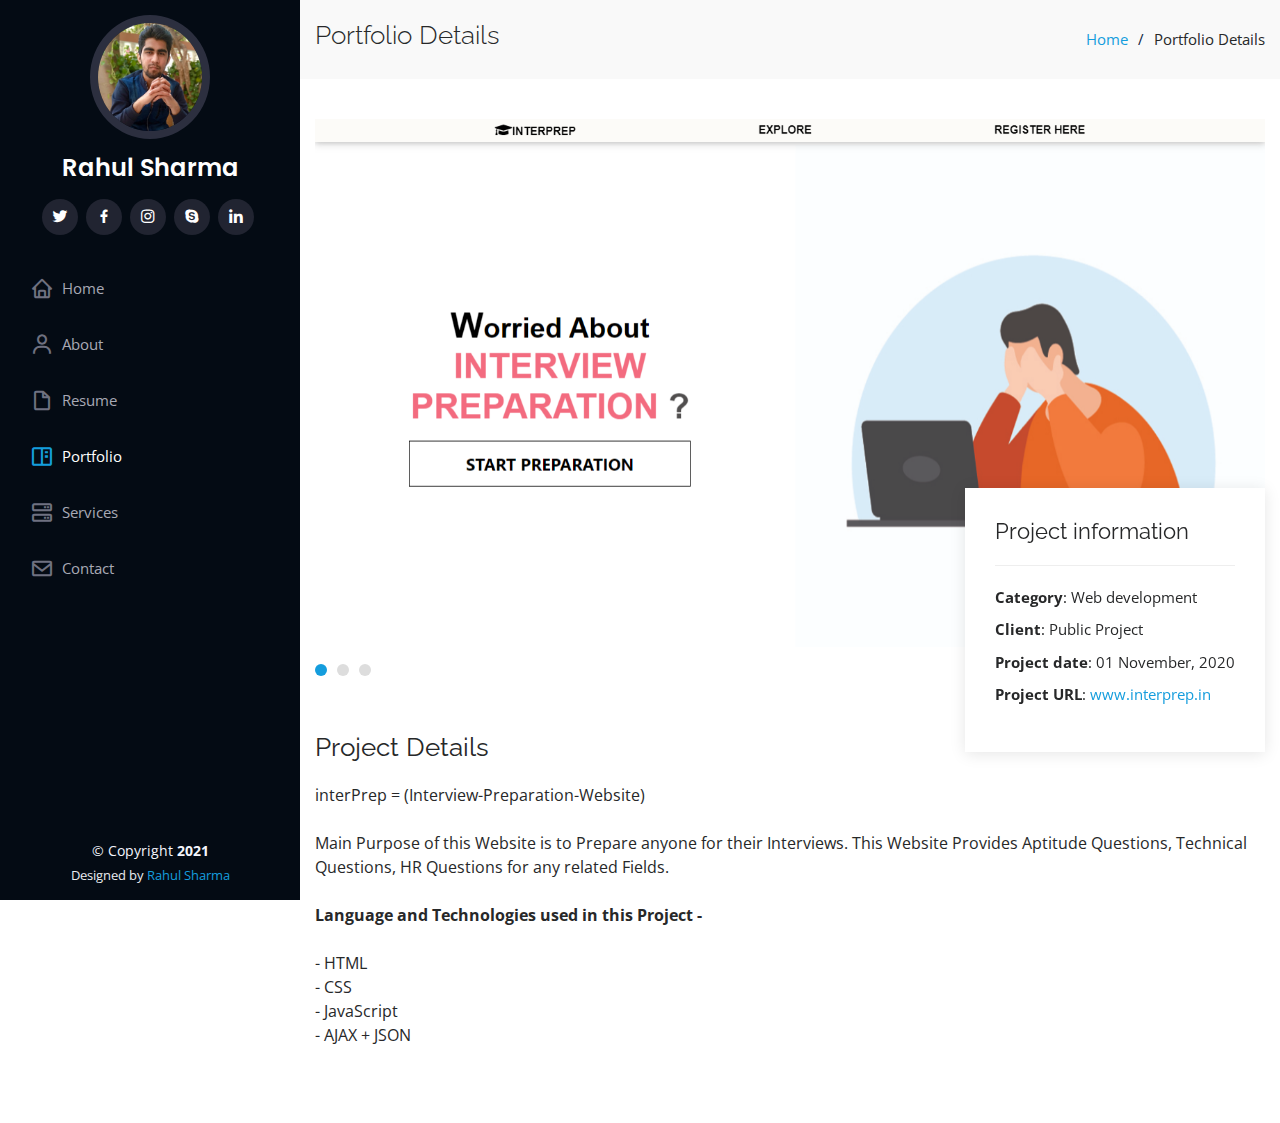
<file: portfolio-details.html>
<!DOCTYPE html>
<html lang="en">

<head>
  <meta charset="utf-8">
  <meta content="width=device-width, initial-scale=1.0" name="viewport">

  <title>My Portfolio</title>
  <meta content="" name="description">
  <meta content="" name="keywords">

  <!-- Favicons -->
  <link href="assets/img/favicon.png" rel="icon">
  <link href="assets/img/apple-touch-icon.png" rel="apple-touch-icon">

  <!-- Google Fonts -->
  <link href="https://fonts.googleapis.com/css?family=Open+Sans:300,300i,400,400i,600,600i,700,700i|Raleway:300,300i,400,400i,500,500i,600,600i,700,700i|Poppins:300,300i,400,400i,500,500i,600,600i,700,700i" rel="stylesheet">

  <!-- Vendor CSS Files -->
  <link href="assets/vendor/bootstrap/css/bootstrap.min.css" rel="stylesheet">
  <link href="assets/vendor/icofont/icofont.min.css" rel="stylesheet">
  <link href="assets/vendor/boxicons/css/boxicons.min.css" rel="stylesheet">
  <link href="assets/vendor/venobox/venobox.css" rel="stylesheet">
  <link href="assets/vendor/owl.carousel/assets/owl.carousel.min.css" rel="stylesheet">
  <link href="assets/vendor/aos/aos.css" rel="stylesheet">

  <!-- Template Main CSS File -->
  <link href="assets/css/style.css" rel="stylesheet">

  <!-- =======================================================
  * Template Name: iPortfolio - v1.5.0
  * Template URL: https://bootstrapmade.com/iportfolio-bootstrap-portfolio-websites-template/
  * Author: BootstrapMade.com
  * License: https://bootstrapmade.com/license/
  ======================================================== -->
</head>

<body>

  <!-- ======= Mobile nav toggle button ======= -->
  <button type="button" class="mobile-nav-toggle d-xl-none"><i class="icofont-navigation-menu"></i></button>

  <!-- ======= Header ======= -->
  <header id="header">
    <div class="d-flex flex-column">

      <div class="profile">
        <img src="assets/img/profile-img.jpg" alt="" class="img-fluid rounded-circle">
        <h1 class="text-light"><a href="index.html">Rahul Sharma</a></h1>
        <div class="social-links mt-3 text-center">
          <a href="#" class="twitter"><i class="bx bxl-twitter"></i></a>
          <a href="#" class="facebook"><i class="bx bxl-facebook"></i></a>
          <a href="https://www.instagram.com/rahul_sharma_3258/" target="_blank" class="instagram"><i class="bx bxl-instagram"></i></a>
          <a href="#" class="google-plus"><i class="bx bxl-skype"></i></a>
          <a href="https://www.linkedin.com/in/rahul-sharma-833b981b8/" target="_blank" class="linkedin"><i class="bx bxl-linkedin"></i></a>
        </div>
      </div>

      <nav class="nav-menu">
        <ul>
          <li><a href="index.html"><i class="bx bx-home"></i> <span>Home</span></a></li>
          <li><a href="#about"><i class="bx bx-user"></i> <span>About</span></a></li>
          <li><a href="#resume"><i class="bx bx-file-blank"></i> <span>Resume</span></a></li>
          <li class="active"><a href="#portfolio"><i class="bx bx-book-content"></i> Portfolio</a></li>
          <li><a href="#services"><i class="bx bx-server"></i> Services</a></li>
          <li><a href="#contact"><i class="bx bx-envelope"></i> Contact</a></li>

        </ul>
      </nav><!-- .nav-menu -->
      <button type="button" class="mobile-nav-toggle d-xl-none"><i class="icofont-navigation-menu"></i></button>

    </div>
  </header><!-- End Header -->

  <main id="main">

    <!-- ======= Breadcrumbs ======= -->
    <section id="breadcrumbs" class="breadcrumbs">
      <div class="container">

        <div class="d-flex justify-content-between align-items-center">
          <h2>Portfolio Details</h2>
          <ol>
            <li><a href="index.html">Home</a></li>
            <li>Portfolio Details</li>
          </ol>
        </div>

      </div>
    </section><!-- End Breadcrumbs -->

    <!-- ======= Portfolio Details Section ======= -->
    <section id="portfolio-details" class="portfolio-details">
      <div class="container">

        <div class="portfolio-details-container">

          <div class="owl-carousel portfolio-details-carousel">
            <img src="assets/img/portfolio_details/p_1/portfolio-details-1.jpg" class="img-fluid" alt="">
            <img src="assets/img/portfolio_details/p_1/portfolio-details-2.jpg" class="img-fluid" alt="">
            <img src="assets/img/portfolio_details/p_1/portfolio-details-3.jpg" class="img-fluid" alt="">
          </div>

          <div class="portfolio-info">
            <h3>Project information</h3>
            <ul>
              <li><strong>Category</strong>: Web development</li>
              <li><strong>Client</strong>: Public Project</li>
              <li><strong>Project date</strong>: 01 November, 2020</li>
              <li><strong>Project URL</strong>: <a href="https://rahul-sharma-github.github.io/Interview-Preparation-Website/" target="_blank">www.interprep.in</a></li>
            </ul>
          </div>

        </div>

        <div class="portfolio-description">
          <h2>Project Details</h2>
          <p>
            interPrep = (Interview-Preparation-Website)
            <br><br>
            Main Purpose of this Website is to Prepare anyone for their Interviews. This Website Provides Aptitude Questions, Technical Questions, HR Questions for any related Fields.
            <br><br>
            <Strong>Language and Technologies used in this Project -</strong>
              <br><br>
              - HTML
              <br>
              - CSS
              <br>
              - JavaScript
              <br>
              - AJAX + JSON
              <br>
          </p>
        </div>

      </div>
    </section><!-- End Portfolio Details Section -->

  </main><!-- End #main -->

  <!-- ======= Footer ======= -->
  <footer id="footer">
    <div class="container">
      <div class="copyright">
        &copy; Copyright <strong><span>2021</span></strong>
      </div>
      <div class="credits">
        <!-- All the links in the footer should remain intact. -->
        <!-- You can delete the links only if you purchased the pro version. -->
        <!-- Licensing information: https://bootstrapmade.com/license/ -->
        <!-- Purchase the pro version with working PHP/AJAX contact form: https://bootstrapmade.com/iportfolio-bootstrap-portfolio-websites-template/ -->
        Designed by <a href="https://bootstrapmade.com/">Rahul Sharma</a>
      </div>
    </div>
  </footer><!-- End  Footer -->

  <a href="#" class="back-to-top"><i class="icofont-simple-up"></i></a>

  <!-- Vendor JS Files -->
  <script src="assets/vendor/jquery/jquery.min.js"></script>
  <script src="assets/vendor/bootstrap/js/bootstrap.bundle.min.js"></script>
  <script src="assets/vendor/jquery.easing/jquery.easing.min.js"></script>
  <script src="assets/vendor/php-email-form/validate.js"></script>
  <script src="assets/vendor/waypoints/jquery.waypoints.min.js"></script>
  <script src="assets/vendor/counterup/counterup.min.js"></script>
  <script src="assets/vendor/isotope-layout/isotope.pkgd.min.js"></script>
  <script src="assets/vendor/venobox/venobox.min.js"></script>
  <script src="assets/vendor/owl.carousel/owl.carousel.min.js"></script>
  <script src="assets/vendor/typed.js/typed.min.js"></script>
  <script src="assets/vendor/aos/aos.js"></script>

  <!-- Template Main JS File -->
  <script src="assets/js/main.js"></script>

</body>

</html>
</file>
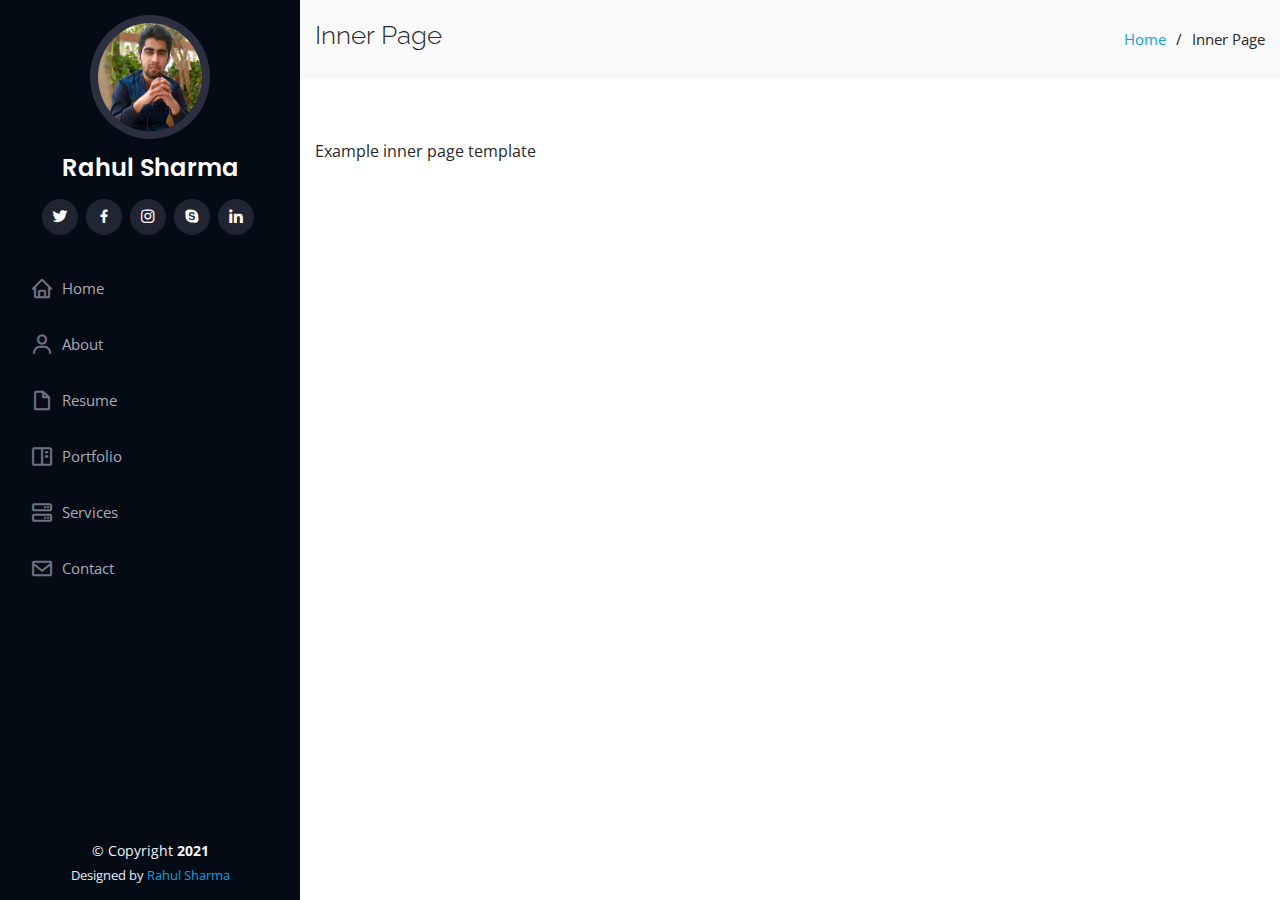
<file: public/inner-page.html>
<!DOCTYPE html>
<html lang="en">

<head>
  <meta charset="utf-8">
  <meta content="width=device-width, initial-scale=1.0" name="viewport">

  <title>My Portfolio</title>
  <meta content="" name="description">
  <meta content="" name="keywords">

  <!-- Favicons -->
  <link href="../assets/img/favicon.png" rel="icon">
  <link href="../assets/img/apple-touch-icon.png" rel="apple-touch-icon">

  <!-- Google Fonts -->
  <link href="https://fonts.googleapis.com/css?family=Open+Sans:300,300i,400,400i,600,600i,700,700i|Raleway:300,300i,400,400i,500,500i,600,600i,700,700i|Poppins:300,300i,400,400i,500,500i,600,600i,700,700i" rel="stylesheet">

  <!-- Vendor CSS Files -->
  <link href="../assets/vendor/bootstrap/css/bootstrap.min.css" rel="stylesheet">
  <link href="../assets/vendor/icofont/icofont.min.css" rel="stylesheet">
  <link href="../assets/vendor/boxicons/css/boxicons.min.css" rel="stylesheet">
  <link href="../assets/vendor/venobox/venobox.css" rel="stylesheet">
  <link href="../assets/vendor/owl.carousel/assets/owl.carousel.min.css" rel="stylesheet">
  <link href="../assets/vendor/aos/aos.css" rel="stylesheet">

  <!-- Template Main CSS File -->
  <link href="../assets/css/style.css" rel="stylesheet">

  <!-- =======================================================
  * Template Name: iPortfolio - v1.5.0
  * Template URL: https://bootstrapmade.com/iportfolio-bootstrap-portfolio-websites-template/
  * Author: BootstrapMade.com
  * License: https://bootstrapmade.com/license/
  ======================================================== -->
</head>

<body>

  <!-- ======= Mobile nav toggle button ======= -->
  <button type="button" class="mobile-nav-toggle d-xl-none"><i class="icofont-navigation-menu"></i></button>

  <!-- ======= Header ======= -->
  <header id="header">
    <div class="d-flex flex-column">

      <div class="profile">
        <img src="../assets/img/profile-img.jpg" alt="" class="img-fluid rounded-circle">
        <h1 class="text-light"><a href="../index.html">Rahul Sharma</a></h1>
        <div class="social-links mt-3 text-center">
          <a href="#" class="twitter"><i class="bx bxl-twitter"></i></a>
          <a href="#" class="facebook"><i class="bx bxl-facebook"></i></a>
          <a href="https://www.instagram.com/rahul_sharma_3258/" target="_blank" class="instagram"><i class="bx bxl-instagram"></i></a>
          <a href="#" class="google-plus"><i class="bx bxl-skype"></i></a>
          <a href="https://www.linkedin.com/in/rahul-sharma-833b981b8/" target="_blank" class="linkedin"><i class="bx bxl-linkedin"></i></a>
        </div>
      </div>

      <nav class="nav-menu">
        <ul>
          <li><a href="../index.html"><i class="bx bx-home"></i> <span>Home</span></a></li>
          <li><a href="#about"><i class="bx bx-user"></i> <span>About</span></a></li>
          <li><a href="#resume"><i class="bx bx-file-blank"></i> <span>Resume</span></a></li>
          <li><a href="#portfolio"><i class="bx bx-book-content"></i> Portfolio</a></li>
          <li><a href="#services"><i class="bx bx-server"></i> Services</a></li>
          <li><a href="#contact"><i class="bx bx-envelope"></i> Contact</a></li>

        </ul>
      </nav><!-- .nav-menu -->
      <button type="button" class="mobile-nav-toggle d-xl-none"><i class="icofont-navigation-menu"></i></button>

    </div>
  </header><!-- End Header -->

  <main id="main">

    <!-- ======= Breadcrumbs ======= -->
    <section class="breadcrumbs">
      <div class="container">

        <div class="d-flex justify-content-between align-items-center">
          <h2>Inner Page</h2>
          <ol>
            <li><a href="../index.html">Home</a></li>
            <li>Inner Page</li>
          </ol>
        </div>

      </div>
    </section><!-- End Breadcrumbs -->

    <section class="inner-page">
      <div class="container">
        <p>
          Example inner page template
        </p>
      </div>
    </section>

  </main><!-- End #main -->

  <!-- ======= Footer ======= -->
  <footer id="footer">
    <div class="container">
      <div class="copyright">
        &copy; Copyright <strong><span>2021</span></strong>
      </div>
      <div class="credits">
        <!-- All the links in the footer should remain intact. -->
        <!-- You can delete the links only if you purchased the pro version. -->
        <!-- Licensing information: https://bootstrapmade.com/license/ -->
        <!-- Purchase the pro version with working PHP/AJAX contact form: https://bootstrapmade.com/iportfolio-bootstrap-portfolio-websites-template/ -->
        Designed by <a href="https://bootstrapmade.com/">Rahul Sharma</a>
      </div>
    </div>
  </footer><!-- End  Footer -->

  <a href="#" class="back-to-top"><i class="icofont-simple-up"></i></a>

  <!-- Vendor JS Files -->
  <script src="../assets/vendor/jquery/jquery.min.js"></script>
  <script src="../assets/vendor/bootstrap/js/bootstrap.bundle.min.js"></script>
  <script src="../assets/vendor/jquery.easing/jquery.easing.min.js"></script>
  <script src="../assets/vendor/php-email-form/validate.js"></script>
  <script src="../assets/vendor/waypoints/jquery.waypoints.min.js"></script>
  <script src="../assets/vendor/counterup/counterup.min.js"></script>
  <script src="../assets/vendor/isotope-layout/isotope.pkgd.min.js"></script>
  <script src="../assets/vendor/venobox/venobox.min.js"></script>
  <script src="../assets/vendor/owl.carousel/owl.carousel.min.js"></script>
  <script src="../assets/vendor/typed.js/typed.min.js"></script>
  <script src="../assets/vendor/aos/aos.js"></script>

  <!-- Template Main JS File -->
  <script src="../assets/js/main.js"></script>

</body>

</html>
</file>
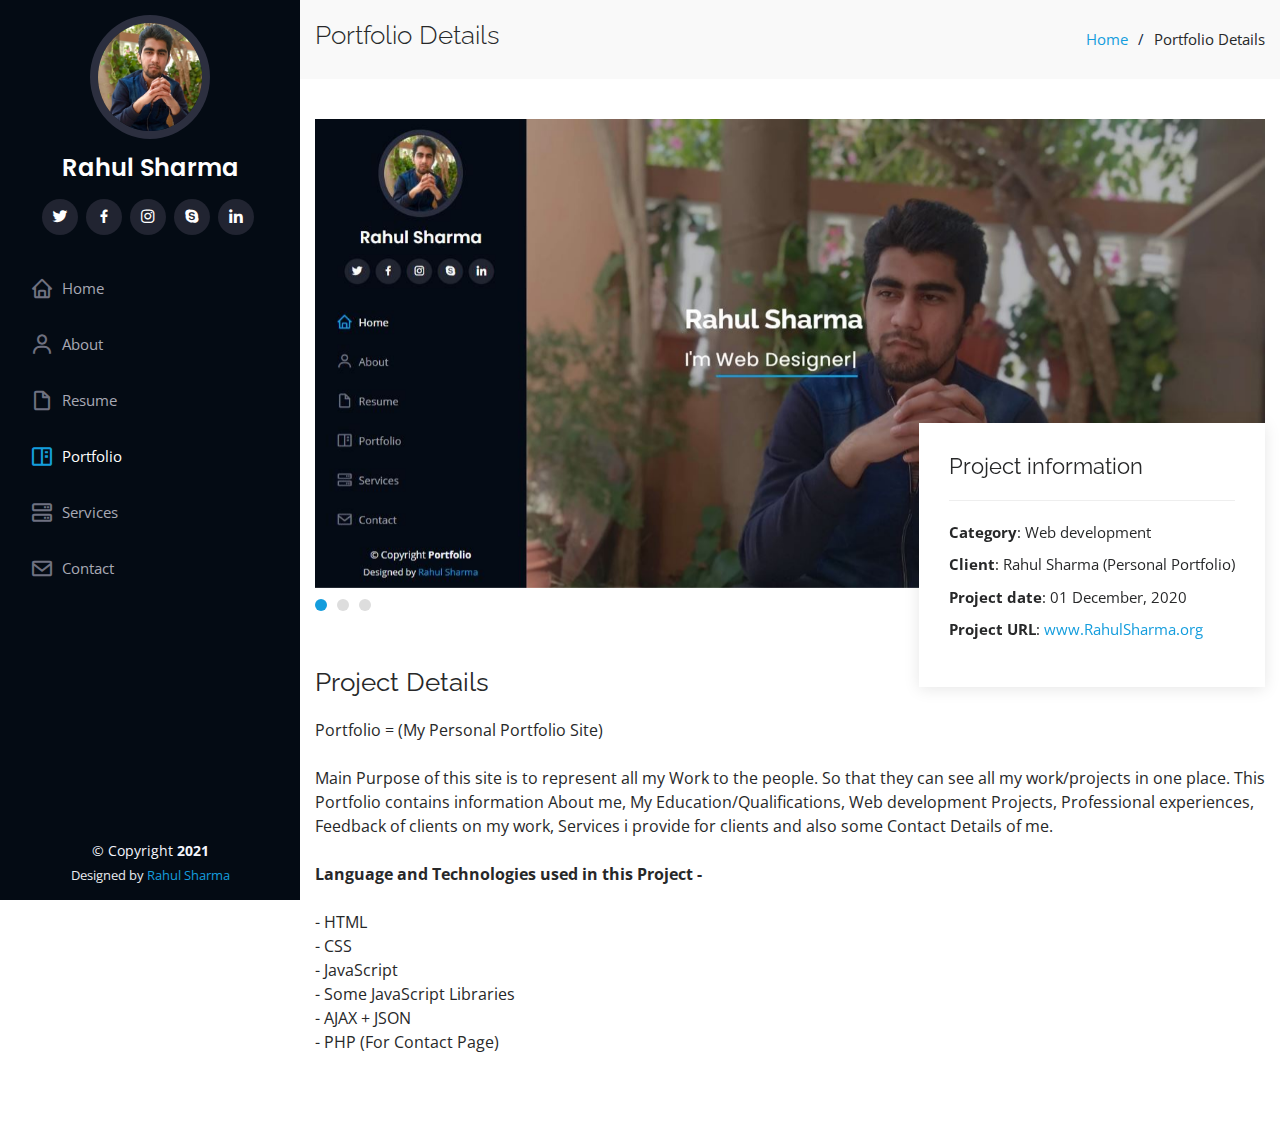
<file: public/portfolio-details-1.html>
<!DOCTYPE html>
<html lang="en">

<head>
  <meta charset="utf-8">
  <meta content="width=device-width, initial-scale=1.0" name="viewport">

  <title>My Portfolio</title>
  <meta content="" name="description">
  <meta content="" name="keywords">

  <!-- Favicons -->
  <link href="../assets/img/favicon.png" rel="icon">
  <link href="../assets/img/apple-touch-icon.png" rel="apple-touch-icon">

  <!-- Google Fonts -->
  <link href="https://fonts.googleapis.com/css?family=Open+Sans:300,300i,400,400i,600,600i,700,700i|Raleway:300,300i,400,400i,500,500i,600,600i,700,700i|Poppins:300,300i,400,400i,500,500i,600,600i,700,700i" rel="stylesheet">

  <!-- Vendor CSS Files -->
  <link href="../assets/vendor/bootstrap/css/bootstrap.min.css" rel="stylesheet">
  <link href="../assets/vendor/icofont/icofont.min.css" rel="stylesheet">
  <link href="../assets/vendor/boxicons/css/boxicons.min.css" rel="stylesheet">
  <link href="../assets/vendor/venobox/venobox.css" rel="stylesheet">
  <link href="../assets/vendor/owl.carousel/assets/owl.carousel.min.css" rel="stylesheet">
  <link href="../assets/vendor/aos/aos.css" rel="stylesheet">

  <!-- Template Main CSS File -->
  <link href="../assets/css/style.css" rel="stylesheet">

  <!-- =======================================================
  * Template Name: iPortfolio - v1.5.0
  * Template URL: https://bootstrapmade.com/iportfolio-bootstrap-portfolio-websites-template/
  * Author: BootstrapMade.com
  * License: https://bootstrapmade.com/license/
  ======================================================== -->
</head>

<body>

  <!-- ======= Mobile nav toggle button ======= -->
  <button type="button" class="mobile-nav-toggle d-xl-none"><i class="icofont-navigation-menu"></i></button>

  <!-- ======= Header ======= -->
  <header id="header">
    <div class="d-flex flex-column">

      <div class="profile">
        <img src="../assets/img/profile-img.jpg" alt="" class="img-fluid rounded-circle">
        <h1 class="text-light"><a href="../index.html">Rahul Sharma</a></h1>
        <div class="social-links mt-3 text-center">
          <a href="#" class="twitter"><i class="bx bxl-twitter"></i></a>
          <a href="#" class="facebook"><i class="bx bxl-facebook"></i></a>
          <a href="https://www.instagram.com/rahul_sharma_3258/" target="_blank" class="instagram"><i class="bx bxl-instagram"></i></a>
          <a href="#" class="google-plus"><i class="bx bxl-skype"></i></a>
          <a href="https://www.linkedin.com/in/rahul-sharma-833b981b8/" target="_blank" class="linkedin"><i class="bx bxl-linkedin"></i></a>
        </div>
      </div>

      <nav class="nav-menu">
        <ul>
          <li><a href="../index.html"><i class="bx bx-home"></i> <span>Home</span></a></li>
          <li><a href="#about"><i class="bx bx-user"></i> <span>About</span></a></li>
          <li><a href="#resume"><i class="bx bx-file-blank"></i> <span>Resume</span></a></li>
          <li class="active"><a href="#portfolio"><i class="bx bx-book-content"></i> Portfolio</a></li>
          <li><a href="#services"><i class="bx bx-server"></i> Services</a></li>
          <li><a href="#contact"><i class="bx bx-envelope"></i> Contact</a></li>

        </ul>
      </nav><!-- .nav-menu -->
      <button type="button" class="mobile-nav-toggle d-xl-none"><i class="icofont-navigation-menu"></i></button>

    </div>
  </header><!-- End Header -->

  <main id="main">

    <!-- ======= Breadcrumbs ======= -->
    <section id="breadcrumbs" class="breadcrumbs">
      <div class="container">

        <div class="d-flex justify-content-between align-items-center">
          <h2>Portfolio Details</h2>
          <ol>
            <li><a href="../index.html">Home</a></li>
            <li>Portfolio Details</li>
          </ol>
        </div>

      </div>
    </section><!-- End Breadcrumbs -->

    <!-- ======= Portfolio Details Section ======= -->
    <section id="portfolio-details" class="portfolio-details">
      <div class="container">

        <div class="portfolio-details-container">

          <div class="owl-carousel portfolio-details-carousel">
            <img src="../assets/img/portfolio_details/p_2/portfolio-details-1.jpg" class="img-fluid" alt="">
            <img src="../assets/img/portfolio_details/p_2/portfolio-details-2.jpg" class="img-fluid" alt="">
            <img src="../assets/img/portfolio_details/p_2/portfolio-details-3.jpg" class="img-fluid" alt="">
          </div>

          <div class="portfolio-info">
            <h3>Project information</h3>
            <ul>
              <li><strong>Category</strong>: Web development</li>
              <li><strong>Client</strong>: Rahul Sharma (Personal Portfolio)</li>
              <li><strong>Project date</strong>: 01 December, 2020</li>
              <li><strong>Project URL</strong>: <a href="https://rahul-sharma-github.github.io/My-Portfolio/" target="_blank">www.RahulSharma.org</a></li>
            </ul>
          </div>

        </div>

        <div class="portfolio-description">
          <h2>Project Details</h2>
          <p>
            Portfolio = (My Personal Portfolio Site)
            <br><br>
            Main Purpose of this site is to represent all my Work to the people. So that they can see all my work/projects in one place. This Portfolio contains information About me, My Education/Qualifications, Web development Projects, Professional experiences, Feedback of clients on my work, Services i provide for clients and also some Contact Details of me.
            <br><br>
            <Strong>Language and Technologies used in this Project -</strong>
              <br><br>
              - HTML
              <br>
              - CSS
              <br>
              - JavaScript
              <br>
              - Some JavaScript Libraries
              <br>
              - AJAX + JSON
              <br>
              - PHP (For Contact Page)
              <br>
          </p>
        </div>

      </div>
    </section><!-- End Portfolio Details Section -->

  </main><!-- End #main -->

  <!-- ======= Footer ======= -->
  <footer id="footer">
    <div class="container">
      <div class="copyright">
        &copy; Copyright <strong><span>2021</span></strong>
      </div>
      <div class="credits">
        <!-- All the links in the footer should remain intact. -->
        <!-- You can delete the links only if you purchased the pro version. -->
        <!-- Licensing information: https://bootstrapmade.com/license/ -->
        <!-- Purchase the pro version with working PHP/AJAX contact form: https://bootstrapmade.com/iportfolio-bootstrap-portfolio-websites-template/ -->
        Designed by <a href="https://bootstrapmade.com/">Rahul Sharma</a>
      </div>
    </div>
  </footer><!-- End  Footer -->

  <a href="#" class="back-to-top"><i class="icofont-simple-up"></i></a>

  <!-- Vendor JS Files -->
  <script src="../assets/vendor/jquery/jquery.min.js"></script>
  <script src="../assets/vendor/bootstrap/js/bootstrap.bundle.min.js"></script>
  <script src="../assets/vendor/jquery.easing/jquery.easing.min.js"></script>
  <script src="../assets/vendor/php-email-form/validate.js"></script>
  <script src="../assets/vendor/waypoints/jquery.waypoints.min.js"></script>
  <script src="../assets/vendor/counterup/counterup.min.js"></script>
  <script src="../assets/vendor/isotope-layout/isotope.pkgd.min.js"></script>
  <script src="../assets/vendor/venobox/venobox.min.js"></script>
  <script src="../assets/vendor/owl.carousel/owl.carousel.min.js"></script>
  <script src="../assets/vendor/typed.js/typed.min.js"></script>
  <script src="../assets/vendor/aos/aos.js"></script>

  <!-- Template Main JS File -->
  <script src="../assets/js/main.js"></script>

</body>

</html>
</file>
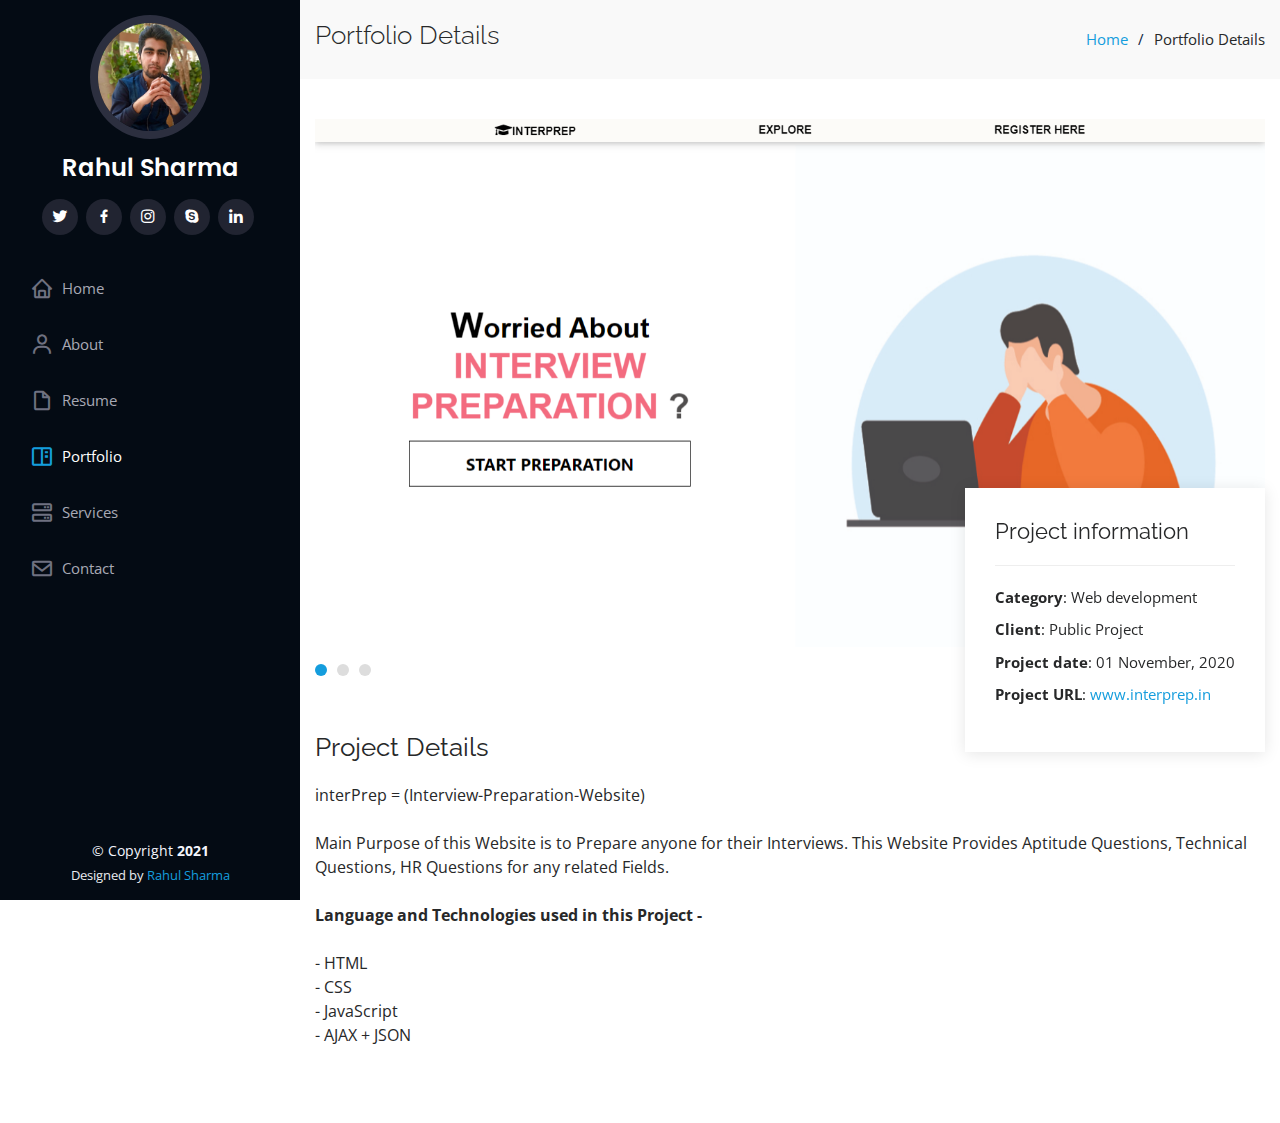
<file: public/portfolio-details.html>
<!DOCTYPE html>
<html lang="en">

<head>
  <meta charset="utf-8">
  <meta content="width=device-width, initial-scale=1.0" name="viewport">

  <title>My Portfolio</title>
  <meta content="" name="description">
  <meta content="" name="keywords">

  <!-- Favicons -->
  <link href="../assets/img/favicon.png" rel="icon">
  <link href="../assets/img/apple-touch-icon.png" rel="apple-touch-icon">

  <!-- Google Fonts -->
  <link href="https://fonts.googleapis.com/css?family=Open+Sans:300,300i,400,400i,600,600i,700,700i|Raleway:300,300i,400,400i,500,500i,600,600i,700,700i|Poppins:300,300i,400,400i,500,500i,600,600i,700,700i" rel="stylesheet">

  <!-- Vendor CSS Files -->
  <link href="../assets/vendor/bootstrap/css/bootstrap.min.css" rel="stylesheet">
  <link href="../assets/vendor/icofont/icofont.min.css" rel="stylesheet">
  <link href="../assets/vendor/boxicons/css/boxicons.min.css" rel="stylesheet">
  <link href="../assets/vendor/venobox/venobox.css" rel="stylesheet">
  <link href="../assets/vendor/owl.carousel/assets/owl.carousel.min.css" rel="stylesheet">
  <link href="../assets/vendor/aos/aos.css" rel="stylesheet">

  <!-- Template Main CSS File -->
  <link href="../assets/css/style.css" rel="stylesheet">

  <!-- =======================================================
  * Template Name: iPortfolio - v1.5.0
  * Template URL: https://bootstrapmade.com/iportfolio-bootstrap-portfolio-websites-template/
  * Author: BootstrapMade.com
  * License: https://bootstrapmade.com/license/
  ======================================================== -->
</head>

<body>

  <!-- ======= Mobile nav toggle button ======= -->
  <button type="button" class="mobile-nav-toggle d-xl-none"><i class="icofont-navigation-menu"></i></button>

  <!-- ======= Header ======= -->
  <header id="header">
    <div class="d-flex flex-column">

      <div class="profile">
        <img src="../assets/img/profile-img.jpg" alt="" class="img-fluid rounded-circle">
        <h1 class="text-light"><a href="index.html">Rahul Sharma</a></h1>
        <div class="social-links mt-3 text-center">
          <a href="#" class="twitter"><i class="bx bxl-twitter"></i></a>
          <a href="#" class="facebook"><i class="bx bxl-facebook"></i></a>
          <a href="https://www.instagram.com/rahul_sharma_3258/" target="_blank" class="instagram"><i class="bx bxl-instagram"></i></a>
          <a href="#" class="google-plus"><i class="bx bxl-skype"></i></a>
          <a href="https://www.linkedin.com/in/rahul-sharma-833b981b8/" target="_blank" class="linkedin"><i class="bx bxl-linkedin"></i></a>
        </div>
      </div>

      <nav class="nav-menu">
        <ul>
          <li><a href="../index.html"><i class="bx bx-home"></i> <span>Home</span></a></li>
          <li><a href="#about"><i class="bx bx-user"></i> <span>About</span></a></li>
          <li><a href="#resume"><i class="bx bx-file-blank"></i> <span>Resume</span></a></li>
          <li class="active"><a href="#portfolio"><i class="bx bx-book-content"></i> Portfolio</a></li>
          <li><a href="#services"><i class="bx bx-server"></i> Services</a></li>
          <li><a href="#contact"><i class="bx bx-envelope"></i> Contact</a></li>

        </ul>
      </nav><!-- .nav-menu -->
      <button type="button" class="mobile-nav-toggle d-xl-none"><i class="icofont-navigation-menu"></i></button>

    </div>
  </header><!-- End Header -->

  <main id="main">

    <!-- ======= Breadcrumbs ======= -->
    <section id="breadcrumbs" class="breadcrumbs">
      <div class="container">

        <div class="d-flex justify-content-between align-items-center">
          <h2>Portfolio Details</h2>
          <ol>
            <li><a href="../index.html">Home</a></li>
            <li>Portfolio Details</li>
          </ol>
        </div>

      </div>
    </section><!-- End Breadcrumbs -->

    <!-- ======= Portfolio Details Section ======= -->
    <section id="portfolio-details" class="portfolio-details">
      <div class="container">

        <div class="portfolio-details-container">

          <div class="owl-carousel portfolio-details-carousel">
            <img src="../assets/img/portfolio_details/p_1/portfolio-details-1.jpg" class="img-fluid" alt="">
            <img src="../assets/img/portfolio_details/p_1/portfolio-details-2.jpg" class="img-fluid" alt="">
            <img src="../assets/img/portfolio_details/p_1/portfolio-details-3.jpg" class="img-fluid" alt="">
          </div>

          <div class="portfolio-info">
            <h3>Project information</h3>
            <ul>
              <li><strong>Category</strong>: Web development</li>
              <li><strong>Client</strong>: Public Project</li>
              <li><strong>Project date</strong>: 01 November, 2020</li>
              <li><strong>Project URL</strong>: <a href="https://rahul-sharma-github.github.io/Interview-Preparation-Website/" target="_blank">www.interprep.in</a></li>
            </ul>
          </div>

        </div>

        <div class="portfolio-description">
          <h2>Project Details</h2>
          <p>
            interPrep = (Interview-Preparation-Website)
            <br><br>
            Main Purpose of this Website is to Prepare anyone for their Interviews. This Website Provides Aptitude Questions, Technical Questions, HR Questions for any related Fields.
            <br><br>
            <Strong>Language and Technologies used in this Project -</strong>
              <br><br>
              - HTML
              <br>
              - CSS
              <br>
              - JavaScript
              <br>
              - AJAX + JSON
              <br>
          </p>
        </div>

      </div>
    </section><!-- End Portfolio Details Section -->

  </main><!-- End #main -->

  <!-- ======= Footer ======= -->
  <footer id="footer">
    <div class="container">
      <div class="copyright">
        &copy; Copyright <strong><span>2021</span></strong>
      </div>
      <div class="credits">
        <!-- All the links in the footer should remain intact. -->
        <!-- You can delete the links only if you purchased the pro version. -->
        <!-- Licensing information: https://bootstrapmade.com/license/ -->
        <!-- Purchase the pro version with working PHP/AJAX contact form: https://bootstrapmade.com/iportfolio-bootstrap-portfolio-websites-template/ -->
        Designed by <a href="https://bootstrapmade.com/">Rahul Sharma</a>
      </div>
    </div>
  </footer><!-- End  Footer -->

  <a href="#" class="back-to-top"><i class="icofont-simple-up"></i></a>

  <!-- Vendor JS Files -->
  <script src="../assets/vendor/jquery/jquery.min.js"></script>
  <script src="../assets/vendor/bootstrap/js/bootstrap.bundle.min.js"></script>
  <script src="../assets/vendor/jquery.easing/jquery.easing.min.js"></script>
  <script src="../assets/vendor/php-email-form/validate.js"></script>
  <script src="../assets/vendor/waypoints/jquery.waypoints.min.js"></script>
  <script src="../assets/vendor/counterup/counterup.min.js"></script>
  <script src="../assets/vendor/isotope-layout/isotope.pkgd.min.js"></script>
  <script src="../assets/vendor/venobox/venobox.min.js"></script>
  <script src="../assets/vendor/owl.carousel/owl.carousel.min.js"></script>
  <script src="../assets/vendor/typed.js/typed.min.js"></script>
  <script src="../assets/vendor/aos/aos.js"></script>

  <!-- Template Main JS File -->
  <script src="../assets/js/main.js"></script>

</body>

</html>
</file>
<file: assets/vendor/venobox/venobox.css>
/* ------ venobox.css --------*/
.vbox-overlay *, .vbox-overlay *:before, .vbox-overlay *:after{
    -webkit-backface-visibility: hidden;
    -webkit-box-sizing:border-box;
    -moz-box-sizing:border-box;
    box-sizing:border-box;
}
.vbox-overlay * { 
    -webkit-backface-visibility: visible;
    backface-visibility: visible;
}
.vbox-overlay{
    display: -webkit-flex;
    display: flex;
    -webkit-flex-direction: column;
    flex-direction: column;
    -webkit-justify-content: center;
    justify-content: center;
    -webkit-align-items: center;
    align-items: center;
    position: fixed;
    left: 0;
    top: 0;
    bottom: 0;
    right: 0;
    z-index: 999999;
}

/* ----- navigation ----- */
.vbox-title{
    width: 100%;
    height: 40px;
    float: left;
    text-align: center;
    line-height: 28px;
    font-size: 12px;
    padding: 6px 50px;
    overflow: hidden;
    position: fixed;
    display: none;
    left: 0;
    z-index: 89;
}
.vbox-close{
    cursor: pointer;
    position: fixed;
    top: -1px;
    right: 0;
    width: 50px;
    height: 40px;
    padding: 6px;
    display: block;
    background-position:10px center;
    overflow: hidden;
    font-size: 24px;
    line-height: 1;
    text-align: center;
    z-index: 99;
}
.vbox-left{
    cursor: pointer;
    position: fixed;
    left: 0;
    height: 40px;
    overflow: hidden;
    line-height: 28px;
    font-size: 12px;
    z-index: 99;
    display: flex;
    align-items:center;
}
.vbox-num{
    display: inline-block;
    margin: 6px 0 6px 15px;
}
/* ----- Social share ----- */
.vbox-share{
    line-height: 28px;
    font-size: 12px;
    overflow: hidden;
    position: fixed;
    left: 0;
    z-index: 98;
    display: flex;
    align-items:center;
    justify-content: center;
    width: 100%;
    text-align: center;
}
.vbox-share svg{
    max-height: 28px;
    width: 28px;
    z-index: 10;
    margin-left: 12px;
    margin-top: 6px;
    margin-bottom: 6px;
    vertical-align: middle;
}


/* ----- navigation ARROWS ----- */
.vbox-next, .vbox-prev{
    position: fixed;
    top: 50%;
    margin-top: -15px;
    overflow: hidden;
    cursor: pointer;
    display: block;
    width: 45px;
    height: 45px;
    z-index: 99;
}
.vbox-next span, .vbox-prev span{
    position: relative;
    width: 20px;
    height: 20px;
    border: 2px solid transparent;
    border-top-color: #B6B6B6;
    border-right-color: #B6B6B6;
    text-indent: -100px;
    position: absolute;
    top: 8px;
    display: block;
}
.vbox-prev{
    left: 15px;
}
.vbox-next{
    right: 15px;
}
.vbox-prev span{
    left: 10px;
    -ms-transform: rotate(-135deg);
    -webkit-transform: rotate(-135deg);
    transform: rotate(-135deg);
}
.vbox-next span{
    -ms-transform: rotate(45deg);
    -webkit-transform: rotate(45deg);
    transform: rotate(45deg);
    right: 10px;
}
/* ------- inline window ------ */
.vbox-inline{
    width: 420px;
    height: 315px;
    height: 70vh;
    padding: 10px;
    background: #fff;
    margin: 0 auto;
    overflow: auto;
    text-align: left;
}
/* ------- Video & iFrames window ------ */
.venoframe{
    max-width: 100%;
    width: 100%;
    border: none;
    width: 100%;
    height: 260px;
    height: 70vh;
}
.venoframe.vbvid{
    height: 260px;
}
@media (min-width: 768px) {
    .venoframe, .vbox-inline{
        width: 90%;
        height: 360px;
        height: 70vh;
    }
    .venoframe.vbvid{
        width: 640px;
        height: 360px;
    }
}
@media (min-width: 992px) {
    .venoframe, .vbox-inline{
        max-width: 1200px;
        width: 80%;
        height: 540px;
        height: 70vh;
    }
    .venoframe.vbvid{
        width: 960px;
        height: 540px;
    }
}
/* 
Please do NOT edit this part! 
or at least read this note: http://i.imgur.com/7C0ws9e.gif
*/
.vbox-open{
    overflow: hidden;
}
.vbox-container{
    position: absolute;
    left: 0;
    right: 0;
    top: 0;
    bottom: 0;
    overflow-x: hidden;
    overflow-y: scroll;
    overflow-scrolling: touch;
    -webkit-overflow-scrolling: touch;
    z-index: 20;
    max-height: 100%;

}

.vbox-content{
    text-align: center;
    float: left;
    width: 100%;
    position: relative;
    overflow: hidden;
    padding: 20px 4%;
}
.vbox-container img{
    max-width: 100%;
    height: auto;
}
.vbox-figlio{
    box-shadow: 0 0 12px rgba(0,0,0,0.19), 0 6px 6px rgba(0,0,0,0.23);
    max-width: 100%;
    text-align: initial;
}
img.vbox-figlio{
    -webkit-user-select: none;
-khtml-user-select: none;
-moz-user-select: none;
-o-user-select: none;
user-select: none;
}
.vbox-content.swipe-left{
    margin-left: -200px !important;
}
.vbox-content.swipe-right{
    margin-left: 200px !important;
}
.vbox-animated{
    webkit-transition: margin 300ms ease-out;
    transition: margin 300ms ease-out;
}

/* ---------- preloader ----------
 * SPINKIT 
 * http://tobiasahlin.com/spinkit/
-------------------------------- */
.sk-double-bounce,.sk-rotating-plane{width:40px;height:40px;margin:40px auto}.sk-rotating-plane{background-color:#333;-webkit-animation:sk-rotatePlane 1.2s infinite ease-in-out;animation:sk-rotatePlane 1.2s infinite ease-in-out}@-webkit-keyframes sk-rotatePlane{0%{-webkit-transform:perspective(120px) rotateX(0) rotateY(0);transform:perspective(120px) rotateX(0) rotateY(0)}50%{-webkit-transform:perspective(120px) rotateX(-180.1deg) rotateY(0);transform:perspective(120px) rotateX(-180.1deg) rotateY(0)}100%{-webkit-transform:perspective(120px) rotateX(-180deg) rotateY(-179.9deg);transform:perspective(120px) rotateX(-180deg) rotateY(-179.9deg)}}@keyframes sk-rotatePlane{0%{-webkit-transform:perspective(120px) rotateX(0) rotateY(0);transform:perspective(120px) rotateX(0) rotateY(0)}50%{-webkit-transform:perspective(120px) rotateX(-180.1deg) rotateY(0);transform:perspective(120px) rotateX(-180.1deg) rotateY(0)}100%{-webkit-transform:perspective(120px) rotateX(-180deg) rotateY(-179.9deg);transform:perspective(120px) rotateX(-180deg) rotateY(-179.9deg)}}.sk-double-bounce{position:relative}.sk-double-bounce .sk-child{width:100%;height:100%;border-radius:50%;background-color:#333;opacity:.6;position:absolute;top:0;left:0;-webkit-animation:sk-doubleBounce 2s infinite ease-in-out;animation:sk-doubleBounce 2s infinite ease-in-out}.sk-chasing-dots .sk-child,.sk-spinner-pulse,.sk-three-bounce .sk-child{background-color:#333;border-radius:100%}.sk-double-bounce .sk-double-bounce2{-webkit-animation-delay:-1s;animation-delay:-1s}@-webkit-keyframes sk-doubleBounce{0%,100%{-webkit-transform:scale(0);transform:scale(0)}50%{-webkit-transform:scale(1);transform:scale(1)}}@keyframes sk-doubleBounce{0%,100%{-webkit-transform:scale(0);transform:scale(0)}50%{-webkit-transform:scale(1);transform:scale(1)}}.sk-wave{margin:40px auto;width:50px;height:40px;text-align:center;font-size:10px}.sk-wave .sk-rect{background-color:#333;height:100%;width:6px;display:inline-block;-webkit-animation:sk-waveStretchDelay 1.2s infinite ease-in-out;animation:sk-waveStretchDelay 1.2s infinite ease-in-out}.sk-wave .sk-rect1{-webkit-animation-delay:-1.2s;animation-delay:-1.2s}.sk-wave .sk-rect2{-webkit-animation-delay:-1.1s;animation-delay:-1.1s}.sk-wave .sk-rect3{-webkit-animation-delay:-1s;animation-delay:-1s}.sk-wave .sk-rect4{-webkit-animation-delay:-.9s;animation-delay:-.9s}.sk-wave .sk-rect5{-webkit-animation-delay:-.8s;animation-delay:-.8s}@-webkit-keyframes sk-waveStretchDelay{0%,100%,40%{-webkit-transform:scaleY(.4);transform:scaleY(.4)}20%{-webkit-transform:scaleY(1);transform:scaleY(1)}}@keyframes sk-waveStretchDelay{0%,100%,40%{-webkit-transform:scaleY(.4);transform:scaleY(.4)}20%{-webkit-transform:scaleY(1);transform:scaleY(1)}}.sk-wandering-cubes{margin:40px auto;width:40px;height:40px;position:relative}.sk-wandering-cubes .sk-cube{background-color:#333;width:10px;height:10px;position:absolute;top:0;left:0;-webkit-animation:sk-wanderingCube 1.8s ease-in-out -1.8s infinite both;animation:sk-wanderingCube 1.8s ease-in-out -1.8s infinite both}.sk-chasing-dots,.sk-spinner-pulse{width:40px;height:40px;margin:40px auto}.sk-wandering-cubes .sk-cube2{-webkit-animation-delay:-.9s;animation-delay:-.9s}@-webkit-keyframes sk-wanderingCube{0%{-webkit-transform:rotate(0);transform:rotate(0)}25%{-webkit-transform:translateX(30px) rotate(-90deg) scale(.5);transform:translateX(30px) rotate(-90deg) scale(.5)}50%{-webkit-transform:translateX(30px) translateY(30px) rotate(-179deg);transform:translateX(30px) translateY(30px) rotate(-179deg)}50.1%{-webkit-transform:translateX(30px) translateY(30px) rotate(-180deg);transform:translateX(30px) translateY(30px) rotate(-180deg)}75%{-webkit-transform:translateX(0) translateY(30px) rotate(-270deg) scale(.5);transform:translateX(0) translateY(30px) rotate(-270deg) scale(.5)}100%{-webkit-transform:rotate(-360deg);transform:rotate(-360deg)}}@keyframes sk-wanderingCube{0%{-webkit-transform:rotate(0);transform:rotate(0)}25%{-webkit-transform:translateX(30px) rotate(-90deg) scale(.5);transform:translateX(30px) rotate(-90deg) scale(.5)}50%{-webkit-transform:translateX(30px) translateY(30px) rotate(-179deg);transform:translateX(30px) translateY(30px) rotate(-179deg)}50.1%{-webkit-transform:translateX(30px) translateY(30px) rotate(-180deg);transform:translateX(30px) translateY(30px) rotate(-180deg)}75%{-webkit-transform:translateX(0) translateY(30px) rotate(-270deg) scale(.5);transform:translateX(0) translateY(30px) rotate(-270deg) scale(.5)}100%{-webkit-transform:rotate(-360deg);transform:rotate(-360deg)}}.sk-spinner-pulse{-webkit-animation:sk-pulseScaleOut 1s infinite ease-in-out;animation:sk-pulseScaleOut 1s infinite ease-in-out}@-webkit-keyframes sk-pulseScaleOut{0%{-webkit-transform:scale(0);transform:scale(0)}100%{-webkit-transform:scale(1);transform:scale(1);opacity:0}}@keyframes sk-pulseScaleOut{0%{-webkit-transform:scale(0);transform:scale(0)}100%{-webkit-transform:scale(1);transform:scale(1);opacity:0}}.sk-chasing-dots{position:relative;text-align:center;-webkit-animation:sk-chasingDotsRotate 2s infinite linear;animation:sk-chasingDotsRotate 2s infinite linear}.sk-chasing-dots .sk-child{width:60%;height:60%;display:inline-block;position:absolute;top:0;-webkit-animation:sk-chasingDotsBounce 2s infinite ease-in-out;animation:sk-chasingDotsBounce 2s infinite ease-in-out}.sk-chasing-dots .sk-dot2{top:auto;bottom:0;-webkit-animation-delay:-1s;animation-delay:-1s}@-webkit-keyframes sk-chasingDotsRotate{100%{-webkit-transform:rotate(360deg);transform:rotate(360deg)}}@keyframes sk-chasingDotsRotate{100%{-webkit-transform:rotate(360deg);transform:rotate(360deg)}}@-webkit-keyframes sk-chasingDotsBounce{0%,100%{-webkit-transform:scale(0);transform:scale(0)}50%{-webkit-transform:scale(1);transform:scale(1)}}@keyframes sk-chasingDotsBounce{0%,100%{-webkit-transform:scale(0);transform:scale(0)}50%{-webkit-transform:scale(1);transform:scale(1)}}.sk-three-bounce{margin:40px auto;width:80px;text-align:center}.sk-three-bounce .sk-child{width:20px;height:20px;display:inline-block;-webkit-animation:sk-three-bounce 1.4s ease-in-out 0s infinite both;animation:sk-three-bounce 1.4s ease-in-out 0s infinite both}.sk-circle .sk-child:before,.sk-fading-circle .sk-circle:before{display:block;border-radius:100%;content:'';background-color:#333}.sk-three-bounce .sk-bounce1{-webkit-animation-delay:-.32s;animation-delay:-.32s}.sk-three-bounce .sk-bounce2{-webkit-animation-delay:-.16s;animation-delay:-.16s}@-webkit-keyframes sk-three-bounce{0%,100%,80%{-webkit-transform:scale(0);transform:scale(0)}40%{-webkit-transform:scale(1);transform:scale(1)}}@keyframes sk-three-bounce{0%,100%,80%{-webkit-transform:scale(0);transform:scale(0)}40%{-webkit-transform:scale(1);transform:scale(1)}}.sk-circle{margin:40px auto;width:40px;height:40px;position:relative}.sk-circle .sk-child{width:100%;height:100%;position:absolute;left:0;top:0}.sk-circle .sk-child:before{margin:0 auto;width:15%;height:15%;-webkit-animation:sk-circleBounceDelay 1.2s infinite ease-in-out both;animation:sk-circleBounceDelay 1.2s infinite ease-in-out both}.sk-circle .sk-circle2{-webkit-transform:rotate(30deg);-ms-transform:rotate(30deg);transform:rotate(30deg)}.sk-circle .sk-circle3{-webkit-transform:rotate(60deg);-ms-transform:rotate(60deg);transform:rotate(60deg)}.sk-circle .sk-circle4{-webkit-transform:rotate(90deg);-ms-transform:rotate(90deg);transform:rotate(90deg)}.sk-circle .sk-circle5{-webkit-transform:rotate(120deg);-ms-transform:rotate(120deg);transform:rotate(120deg)}.sk-circle .sk-circle6{-webkit-transform:rotate(150deg);-ms-transform:rotate(150deg);transform:rotate(150deg)}.sk-circle .sk-circle7{-webkit-transform:rotate(180deg);-ms-transform:rotate(180deg);transform:rotate(180deg)}.sk-circle .sk-circle8{-webkit-transform:rotate(210deg);-ms-transform:rotate(210deg);transform:rotate(210deg)}.sk-circle .sk-circle9{-webkit-transform:rotate(240deg);-ms-transform:rotate(240deg);transform:rotate(240deg)}.sk-circle .sk-circle10{-webkit-transform:rotate(270deg);-ms-transform:rotate(270deg);transform:rotate(270deg)}.sk-circle .sk-circle11{-webkit-transform:rotate(300deg);-ms-transform:rotate(300deg);transform:rotate(300deg)}.sk-circle .sk-circle12{-webkit-transform:rotate(330deg);-ms-transform:rotate(330deg);transform:rotate(330deg)}.sk-circle .sk-circle2:before{-webkit-animation-delay:-1.1s;animation-delay:-1.1s}.sk-circle .sk-circle3:before{-webkit-animation-delay:-1s;animation-delay:-1s}.sk-circle .sk-circle4:before{-webkit-animation-delay:-.9s;animation-delay:-.9s}.sk-circle .sk-circle5:before{-webkit-animation-delay:-.8s;animation-delay:-.8s}.sk-circle .sk-circle6:before{-webkit-animation-delay:-.7s;animation-delay:-.7s}.sk-circle .sk-circle7:before{-webkit-animation-delay:-.6s;animation-delay:-.6s}.sk-circle .sk-circle8:before{-webkit-animation-delay:-.5s;animation-delay:-.5s}.sk-circle .sk-circle9:before{-webkit-animation-delay:-.4s;animation-delay:-.4s}.sk-circle .sk-circle10:before{-webkit-animation-delay:-.3s;animation-delay:-.3s}.sk-circle .sk-circle11:before{-webkit-animation-delay:-.2s;animation-delay:-.2s}.sk-circle .sk-circle12:before{-webkit-animation-delay:-.1s;animation-delay:-.1s}@-webkit-keyframes sk-circleBounceDelay{0%,100%,80%{-webkit-transform:scale(0);transform:scale(0)}40%{-webkit-transform:scale(1);transform:scale(1)}}@keyframes sk-circleBounceDelay{0%,100%,80%{-webkit-transform:scale(0);transform:scale(0)}40%{-webkit-transform:scale(1);transform:scale(1)}}.sk-cube-grid{width:40px;height:40px;margin:40px auto}.sk-cube-grid .sk-cube{width:33.33%;height:33.33%;background-color:#333;float:left;-webkit-animation:sk-cubeGridScaleDelay 1.3s infinite ease-in-out;animation:sk-cubeGridScaleDelay 1.3s infinite ease-in-out}.sk-cube-grid .sk-cube1{-webkit-animation-delay:.2s;animation-delay:.2s}.sk-cube-grid .sk-cube2{-webkit-animation-delay:.3s;animation-delay:.3s}.sk-cube-grid .sk-cube3{-webkit-animation-delay:.4s;animation-delay:.4s}.sk-cube-grid .sk-cube4{-webkit-animation-delay:.1s;animation-delay:.1s}.sk-cube-grid .sk-cube5{-webkit-animation-delay:.2s;animation-delay:.2s}.sk-cube-grid .sk-cube6{-webkit-animation-delay:.3s;animation-delay:.3s}.sk-cube-grid .sk-cube7{-webkit-animation-delay:0ms;animation-delay:0ms}.sk-cube-grid .sk-cube8{-webkit-animation-delay:.1s;animation-delay:.1s}.sk-cube-grid .sk-cube9{-webkit-animation-delay:.2s;animation-delay:.2s}@-webkit-keyframes sk-cubeGridScaleDelay{0%,100%,70%{-webkit-transform:scale3D(1,1,1);transform:scale3D(1,1,1)}35%{-webkit-transform:scale3D(0,0,1);transform:scale3D(0,0,1)}}@keyframes sk-cubeGridScaleDelay{0%,100%,70%{-webkit-transform:scale3D(1,1,1);transform:scale3D(1,1,1)}35%{-webkit-transform:scale3D(0,0,1);transform:scale3D(0,0,1)}}.sk-fading-circle{margin:40px auto;width:40px;height:40px;position:relative}.sk-fading-circle .sk-circle{width:100%;height:100%;position:absolute;left:0;top:0}.sk-fading-circle .sk-circle:before{margin:0 auto;width:15%;height:15%;-webkit-animation:sk-circleFadeDelay 1.2s infinite ease-in-out both;animation:sk-circleFadeDelay 1.2s infinite ease-in-out both}.sk-fading-circle .sk-circle2{-webkit-transform:rotate(30deg);-ms-transform:rotate(30deg);transform:rotate(30deg)}.sk-fading-circle .sk-circle3{-webkit-transform:rotate(60deg);-ms-transform:rotate(60deg);transform:rotate(60deg)}.sk-fading-circle .sk-circle4{-webkit-transform:rotate(90deg);-ms-transform:rotate(90deg);transform:rotate(90deg)}.sk-fading-circle .sk-circle5{-webkit-transform:rotate(120deg);-ms-transform:rotate(120deg);transform:rotate(120deg)}.sk-fading-circle .sk-circle6{-webkit-transform:rotate(150deg);-ms-transform:rotate(150deg);transform:rotate(150deg)}.sk-fading-circle .sk-circle7{-webkit-transform:rotate(180deg);-ms-transform:rotate(180deg);transform:rotate(180deg)}.sk-fading-circle .sk-circle8{-webkit-transform:rotate(210deg);-ms-transform:rotate(210deg);transform:rotate(210deg)}.sk-fading-circle .sk-circle9{-webkit-transform:rotate(240deg);-ms-transform:rotate(240deg);transform:rotate(240deg)}.sk-fading-circle .sk-circle10{-webkit-transform:rotate(270deg);-ms-transform:rotate(270deg);transform:rotate(270deg)}.sk-fading-circle .sk-circle11{-webkit-transform:rotate(300deg);-ms-transform:rotate(300deg);transform:rotate(300deg)}.sk-fading-circle .sk-circle12{-webkit-transform:rotate(330deg);-ms-transform:rotate(330deg);transform:rotate(330deg)}.sk-fading-circle .sk-circle2:before{-webkit-animation-delay:-1.1s;animation-delay:-1.1s}.sk-fading-circle .sk-circle3:before{-webkit-animation-delay:-1s;animation-delay:-1s}.sk-fading-circle .sk-circle4:before{-webkit-animation-delay:-.9s;animation-delay:-.9s}.sk-fading-circle .sk-circle5:before{-webkit-animation-delay:-.8s;animation-delay:-.8s}.sk-fading-circle .sk-circle6:before{-webkit-animation-delay:-.7s;animation-delay:-.7s}.sk-fading-circle .sk-circle7:before{-webkit-animation-delay:-.6s;animation-delay:-.6s}.sk-fading-circle .sk-circle8:before{-webkit-animation-delay:-.5s;animation-delay:-.5s}.sk-fading-circle .sk-circle9:before{-webkit-animation-delay:-.4s;animation-delay:-.4s}.sk-fading-circle .sk-circle10:before{-webkit-animation-delay:-.3s;animation-delay:-.3s}.sk-fading-circle .sk-circle11:before{-webkit-animation-delay:-.2s;animation-delay:-.2s}.sk-fading-circle .sk-circle12:before{-webkit-animation-delay:-.1s;animation-delay:-.1s}@-webkit-keyframes sk-circleFadeDelay{0%,100%,39%{opacity:0}40%{opacity:1}}@keyframes sk-circleFadeDelay{0%,100%,39%{opacity:0}40%{opacity:1}}.sk-folding-cube{margin:40px auto;width:40px;height:40px;position:relative;-webkit-transform:rotateZ(45deg);transform:rotateZ(45deg)}.sk-folding-cube .sk-cube{float:left;width:50%;height:50%;position:relative;-webkit-transform:scale(1.1);-ms-transform:scale(1.1);transform:scale(1.1)}.sk-folding-cube .sk-cube:before{content:'';position:absolute;top:0;left:0;width:100%;height:100%;background-color:#333;-webkit-animation:sk-foldCubeAngle 2.4s infinite linear both;animation:sk-foldCubeAngle 2.4s infinite linear both;-webkit-transform-origin:100% 100%;-ms-transform-origin:100% 100%;transform-origin:100% 100%}.sk-folding-cube .sk-cube2{-webkit-transform:scale(1.1) rotateZ(90deg);transform:scale(1.1) rotateZ(90deg)}.sk-folding-cube .sk-cube3{-webkit-transform:scale(1.1) rotateZ(180deg);transform:scale(1.1) rotateZ(180deg)}.sk-folding-cube .sk-cube4{-webkit-transform:scale(1.1) rotateZ(270deg);transform:scale(1.1) rotateZ(270deg)}.sk-folding-cube .sk-cube2:before{-webkit-animation-delay:.3s;animation-delay:.3s}.sk-folding-cube .sk-cube3:before{-webkit-animation-delay:.6s;animation-delay:.6s}.sk-folding-cube .sk-cube4:before{-webkit-animation-delay:.9s;animation-delay:.9s}@-webkit-keyframes sk-foldCubeAngle{0%,10%{-webkit-transform:perspective(140px) rotateX(-180deg);transform:perspective(140px) rotateX(-180deg);opacity:0}25%,75%{-webkit-transform:perspective(140px) rotateX(0);transform:perspective(140px) rotateX(0);opacity:1}100%,90%{-webkit-transform:perspective(140px) rotateY(180deg);transform:perspective(140px) rotateY(180deg);opacity:0}}@keyframes sk-foldCubeAngle{0%,10%{-webkit-transform:perspective(140px) rotateX(-180deg);transform:perspective(140px) rotateX(-180deg);opacity:0}25%,75%{-webkit-transform:perspective(140px) rotateX(0);transform:perspective(140px) rotateX(0);opacity:1}100%,90%{-webkit-transform:perspective(140px) rotateY(180deg);transform:perspective(140px) rotateY(180deg);opacity:0}}
</file>
<file: assets/css/style.css>
/**
* Template Name: iPortfolio - v1.5.0
* Template URL: https://bootstrapmade.com/iportfolio-bootstrap-portfolio-websites-template/
* Author: BootstrapMade.com
* License: https://bootstrapmade.com/license/
*/

/*--------------------------------------------------------------
# General
--------------------------------------------------------------*/
body {
  font-family: "Open Sans", sans-serif;
  color: #272829;
}

a {
  color: #149ddd;
}

a:hover {
  color: #37b3ed;
  text-decoration: none;
}

h1, h2, h3, h4, h5, h6 {
  font-family: "Raleway", sans-serif;
}

/*--------------------------------------------------------------
# Back to top button
--------------------------------------------------------------*/
.back-to-top {
  position: fixed;
  display: none;
  width: 40px;
  height: 40px;
  border-radius: 50px;
  right: 15px;
  bottom: 15px;
  background: #149ddd;
  color: #fff;
  transition: display 0.5s ease-in-out;
  z-index: 99999;
}

.back-to-top i {
  font-size: 24px;
  position: absolute;
  top: 7px;
  left: 8px;
}

.back-to-top:hover {
  color: #fff;
  background: #2eafec;
  transition: background 0.2s ease-in-out;
}

/*--------------------------------------------------------------
# Header
--------------------------------------------------------------*/
#header {
  position: fixed;
  top: 0;
  left: 0;
  bottom: 0;
  width: 300px;
  transition: all ease-in-out 0.5s;
  z-index: 9997;
  transition: all 0.5s;
  padding: 0 15px;
  background: #040b14;
  overflow-y: auto;
}

#header .profile img {
  margin: 15px auto;
  display: block;
  width: 120px;
  border: 8px solid #2c2f3f;
}

#header .profile h1 {
  font-size: 24px;
  margin: 0;
  padding: 0;
  font-weight: 600;
  -moz-text-align-last: center;
  text-align-last: center;
  font-family: "Poppins", sans-serif;
}

#header .profile h1 a, #header .profile h1 a:hover {
  color: #fff;
  text-decoration: none;
}

#header .profile .social-links a {
  font-size: 18px;
  display: inline-block;
  background: #212431;
  color: #fff;
  line-height: 1;
  padding: 8px 0;
  margin-right: 4px;
  border-radius: 50%;
  text-align: center;
  width: 36px;
  height: 36px;
  transition: 0.3s;
}

#header .profile .social-links a:hover {
  background: #149ddd;
  color: #fff;
  text-decoration: none;
}

#main {
  margin-left: 300px;
}

@media (max-width: 1199px) {
  #header {
    left: -300px;
  }
  #main {
    margin-left: 0;
  }
}

/*--------------------------------------------------------------
# Navigation Menu
--------------------------------------------------------------*/
/* Desktop Navigation */
.nav-menu {
  padding-top: 30px;
}

.nav-menu * {
  margin: 0;
  padding: 0;
  list-style: none;
}

.nav-menu > ul > li {
  position: relative;
  white-space: nowrap;
}

.nav-menu a {
  display: flex;
  align-items: center;
  color: #a8a9b4;
  padding: 12px 15px;
  margin-bottom: 8px;
  transition: 0.3s;
  font-size: 15px;
}

.nav-menu a i {
  font-size: 24px;
  padding-right: 8px;
  color: #6f7180;
}

.nav-menu a:hover, .nav-menu .active > a, .nav-menu li:hover > a {
  text-decoration: none;
  color: #fff;
}

.nav-menu a:hover i, .nav-menu .active > a i, .nav-menu li:hover > a i {
  color: #149ddd;
}

/* Mobile Navigation */
.mobile-nav-toggle {
  position: fixed;
  right: 15px;
  top: 15px;
  z-index: 9998;
  border: 0;
  background: none;
  font-size: 24px;
  transition: all 0.4s;
  outline: none !important;
  line-height: 1;
  cursor: pointer;
  text-align: right;
}

.mobile-nav-toggle i {
  color: #149ddd;
}

.mobile-nav-active {
  overflow: hidden;
}

.mobile-nav-active #header {
  left: 0;
}

.mobile-nav-active .mobile-nav-toggle i {
  color: #fff;
}

/*--------------------------------------------------------------
# Hero Section
--------------------------------------------------------------*/
#hero {
  width: 100%;
  height: 100vh;
  background: url("../img/hero-bg.jpg") top center;
  background-size: cover;
}

#hero:before {
  content: "";
  background: rgba(5, 13, 24, 0.3);
  position: absolute;
  bottom: 0;
  top: 0;
  left: 0;
  right: 0;
  z-index: 1;
}

#hero .hero-container {
  position: relative;
  z-index: 2;
  min-width: 300px;
}

#hero h1 {
  margin: 0 0 10px 0;
  font-size: 38px;
  font-weight: 700;
  line-height: 56px;
  color: #fff;
}

#hero p {
  color: #fff;
  margin-bottom: 50px;
  font-size: 26px;
  font-family: "Poppins", sans-serif;
}

#hero p span {
  color: #fff;
  padding-bottom: 4px;
  letter-spacing: 1px;
  border-bottom: 3px solid #149ddd;
}

@media (min-width: 1024px) {
  #hero {
    background-attachment: fixed;
  }
}

@media (max-width: 768px) {
  #hero h1 {
    font-size: 28px;
    line-height: 36px;
  }
  #hero h2 {
    font-size: 18px;
    line-height: 24px;
    margin-bottom: 30px;
  }
}

/*--------------------------------------------------------------
# Sections General
--------------------------------------------------------------*/
section {
  padding: 60px 0;
  overflow: hidden;
}

.section-bg {
  background: #f5f8fd;
}

.section-title {
  padding-bottom: 30px;
}

.section-title h2 {
  font-size: 32px;
  font-weight: bold;
  margin-bottom: 20px;
  padding-bottom: 20px;
  position: relative;
  color: #173b6c;
}

.section-title h2::after {
  content: '';
  position: absolute;
  display: block;
  width: 50px;
  height: 3px;
  background: #149ddd;
  bottom: 0;
  left: 0;
}

.section-title p {
  margin-bottom: 0;
}

/*--------------------------------------------------------------
# About
--------------------------------------------------------------*/
.about .content h3 {
  font-weight: 700;
  font-size: 26px;
  color: #173b6c;
}

.about .content ul {
  list-style: none;
  padding: 0;
}

.about .content ul li {
  padding-bottom: 10px;
}

.about .content ul i {
  font-size: 20px;
  padding-right: 2px;
  color: #149ddd;
}

.about .content p:last-child {
  margin-bottom: 0;
}

/*--------------------------------------------------------------
# Facts
--------------------------------------------------------------*/
.facts {
  padding-bottom: 30px;
}

.facts .count-box {
  padding: 30px;
  width: 100%;
}

.facts .count-box i {
  display: block;
  font-size: 44px;
  color: #149ddd;
  float: left;
}

.facts .count-box span {
  font-size: 48px;
  line-height: 40px;
  display: block;
  font-weight: 700;
  color: #050d18;
  margin-left: 60px;
}

.facts .count-box p {
  padding: 15px 0 0 0;
  margin: 0 0 0 60px;
  font-family: "Raleway", sans-serif;
  font-size: 14px;
  color: #122f57;
}

.facts .count-box a {
  font-weight: 600;
  display: block;
  margin-top: 20px;
  color: #122f57;
  font-size: 15px;
  font-family: "Poppins", sans-serif;
  transition: ease-in-out 0.3s;
}

.facts .count-box a:hover {
  color: #1f5297;
}

/*--------------------------------------------------------------
# Akills
--------------------------------------------------------------*/
.skills .progress {
  height: 50px;
  display: block;
  background: none;
}

.skills .progress .skill {
  padding: 10px 0;
  margin: 0 0 6px 0;
  text-transform: uppercase;
  display: block;
  font-weight: 600;
  font-family: "Poppins", sans-serif;
  color: #050d18;
}

.skills .progress .skill .val {
  float: right;
  font-style: normal;
}

.skills .progress-bar-wrap {
  background: #dce8f8;
}

.skills .progress-bar {
  width: 1px;
  height: 10px;
  transition: .9s;
  background-color: #149ddd;
}

/*--------------------------------------------------------------
# Resume
--------------------------------------------------------------*/
.resume .resume-title {
  font-size: 26px;
  font-weight: 700;
  margin-top: 20px;
  margin-bottom: 20px;
  color: #050d18;
}

.resume .resume-item {
  padding: 0 0 20px 20px;
  margin-top: -2px;
  border-left: 2px solid #1f5297;
  position: relative;
}

.resume .resume-item h4 {
  line-height: 18px;
  font-size: 18px;
  font-weight: 600;
  text-transform: uppercase;
  font-family: "Poppins", sans-serif;
  color: #050d18;
  margin-bottom: 10px;
}

.resume .resume-item h5 {
  font-size: 16px;
  background: #e4edf9;
  padding: 5px 15px;
  display: inline-block;
  font-weight: 600;
  margin-bottom: 10px;
}

.resume .resume-item ul {
  padding-left: 20px;
}

.resume .resume-item ul li {
  padding-bottom: 10px;
}

.resume .resume-item:last-child {
  padding-bottom: 0;
}

.resume .resume-item::before {
  content: "";
  position: absolute;
  width: 16px;
  height: 16px;
  border-radius: 50px;
  left: -9px;
  top: 0;
  background: #fff;
  border: 2px solid #1f5297;
}

/*--------------------------------------------------------------
# Portfolio
--------------------------------------------------------------*/
.portfolio .portfolio-item {
  margin-bottom: 30px;
}

.portfolio #portfolio-flters {
  padding: 0;
  margin: 0 auto 35px auto;
  list-style: none;
  text-align: center;
  background: #fff;
  border-radius: 50px;
  padding: 2px 15px;
}

.portfolio #portfolio-flters li {
  cursor: pointer;
  display: inline-block;
  padding: 10px 15px 8px 15px;
  font-size: 14px;
  font-weight: 600;
  line-height: 1;
  text-transform: uppercase;
  color: #272829;
  margin-bottom: 5px;
  transition: all 0.3s ease-in-out;
}

.portfolio #portfolio-flters li:hover, .portfolio #portfolio-flters li.filter-active {
  color: #149ddd;
}

.portfolio #portfolio-flters li:last-child {
  margin-right: 0;
}

.portfolio .portfolio-wrap {
  transition: 0.3s;
  position: relative;
  overflow: hidden;
  z-index: 1;
}

.portfolio .portfolio-wrap::before {
  content: "";
  background: rgba(255, 255, 255, 0.5);
  position: absolute;
  left: 0;
  right: 0;
  top: 0;
  bottom: 0;
  transition: all ease-in-out 0.3s;
  z-index: 2;
  opacity: 0;
}

.portfolio .portfolio-wrap .portfolio-links {
  opacity: 1;
  left: 0;
  right: 0;
  bottom: -60px;
  z-index: 3;
  position: absolute;
  transition: all ease-in-out 0.3s;
  display: flex;
  justify-content: center;
}

.portfolio .portfolio-wrap .portfolio-links a {
  color: #fff;
  font-size: 28px;
  text-align: center;
  background: rgba(20, 157, 221, 0.75);
  transition: 0.3s;
  width: 50%;
}

.portfolio .portfolio-wrap .portfolio-links a:hover {
  background: rgba(20, 157, 221, 0.95);
}

.portfolio .portfolio-wrap .portfolio-links a + a {
  border-left: 1px solid #37b3ed;
}

.portfolio .portfolio-wrap:hover::before {
  top: 0;
  left: 0;
  right: 0;
  bottom: 0;
  opacity: 1;
}

.portfolio .portfolio-wrap:hover .portfolio-links {
  opacity: 1;
  bottom: 0;
}

/*--------------------------------------------------------------
# Services
--------------------------------------------------------------*/
.services .icon-box {
  margin-bottom: 20px;
}

.services .icon {
  float: left;
  display: flex;
  align-items: center;
  justify-content: center;
  width: 54px;
  height: 54px;
  background: #149ddd;
  border-radius: 50%;
  transition: 0.5s;
  border: 1px solid #149ddd;
}

.services .icon i {
  color: #fff;
  font-size: 24px;
}

.services .icon-box:hover .icon {
  background: #fff;
}

.services .icon-box:hover .icon i {
  color: #149ddd;
}

.services .title {
  margin-left: 80px;
  font-weight: 700;
  margin-bottom: 15px;
  font-size: 18px;
}

.services .title a {
  color: #343a40;
}

.services .title a:hover {
  color: #149ddd;
}

.services .description {
  margin-left: 80px;
  line-height: 24px;
  font-size: 14px;
}

/*--------------------------------------------------------------
# Testimonials
--------------------------------------------------------------*/
.testimonials .testimonial-item {
  box-sizing: content-box;
  text-align: center;
  min-height: 320px;
}

.testimonials .testimonial-item .testimonial-img {
  width: 90px;
  border-radius: 50%;
  margin: 0 auto;
}

.testimonials .testimonial-item h3 {
  font-size: 18px;
  font-weight: bold;
  margin: 10px 0 5px 0;
  color: #111;
}

.testimonials .testimonial-item h4 {
  font-size: 14px;
  color: #999;
  margin: 0;
}

.testimonials .testimonial-item .quote-icon-left, .testimonials .testimonial-item .quote-icon-right {
  color: #c3e8fa;
  font-size: 26px;
}

.testimonials .testimonial-item .quote-icon-left {
  display: inline-block;
  left: -5px;
  position: relative;
}

.testimonials .testimonial-item .quote-icon-right {
  display: inline-block;
  right: -5px;
  position: relative;
  top: 10px;
}

.testimonials .testimonial-item p {
  font-style: italic;
  margin: 0 15px 15px 15px;
  padding: 20px;
  background: #fff;
  position: relative;
  margin-bottom: 35px;
  border-radius: 6px;
  box-shadow: 0px 2px 15px rgba(0, 0, 0, 0.1);
}

.testimonials .testimonial-item p::after {
  content: "";
  width: 0;
  height: 0;
  border-top: 20px solid #fff;
  border-right: 20px solid transparent;
  border-left: 20px solid transparent;
  position: absolute;
  bottom: -20px;
  left: calc(50% - 20px);
}

.testimonials .owl-nav, .testimonials .owl-dots {
  margin-top: 5px;
  text-align: center;
}

.testimonials .owl-dot {
  display: inline-block;
  margin: 0 5px;
  width: 12px;
  height: 12px;
  border-radius: 50%;
  background-color: #ddd !important;
}

.testimonials .owl-dot.active {
  background-color: #149ddd !important;
}

@media (max-width: 767px) {
  .testimonials {
    margin: 30px 10px;
  }
}

/*--------------------------------------------------------------
# Contact
--------------------------------------------------------------*/
.contact {
  padding-bottom: 130px;
}

.contact .info {
  padding: 30px;
  background: #fff;
  width: 100%;
  box-shadow: 0 0 24px 0 rgba(0, 0, 0, 0.12);
}

.contact .info i {
  font-size: 20px;
  color: #149ddd;
  float: left;
  width: 44px;
  height: 44px;
  background: #dff3fc;
  display: flex;
  justify-content: center;
  align-items: center;
  border-radius: 50px;
  transition: all 0.3s ease-in-out;
}

.contact .info h4 {
  padding: 0 0 0 60px;
  font-size: 22px;
  font-weight: 600;
  margin-bottom: 5px;
  color: #050d18;
}

.contact .info p {
  padding: 0 0 10px 60px;
  margin-bottom: 20px;
  font-size: 14px;
  color: #173b6c;
}

.contact .info .email p {
  padding-top: 5px;
}

.contact .info .social-links {
  padding-left: 60px;
}

.contact .info .social-links a {
  font-size: 18px;
  display: inline-block;
  background: #333;
  color: #fff;
  line-height: 1;
  padding: 8px 0;
  border-radius: 50%;
  text-align: center;
  width: 36px;
  height: 36px;
  transition: 0.3s;
  margin-right: 10px;
}

.contact .info .social-links a:hover {
  background: #149ddd;
  color: #fff;
}

.contact .info .email:hover i, .contact .info .address:hover i, .contact .info .phone:hover i {
  background: #149ddd;
  color: #fff;
}

.contact .php-email-form {
  width: 100%;
  padding: 30px;
  background: #fff;
  box-shadow: 0 0 24px 0 rgba(0, 0, 0, 0.12);
}

.contact .php-email-form .form-group {
  padding-bottom: 8px;
}

.contact .php-email-form .validate {
  display: none;
  color: red;
  margin: 0 0 15px 0;
  font-weight: 400;
  font-size: 13px;
}

.contact .php-email-form .error-message {
  display: none;
  color: #fff;
  background: #ed3c0d;
  text-align: left;
  padding: 15px;
  font-weight: 600;
}

.contact .php-email-form .error-message br + br {
  margin-top: 25px;
}

.contact .php-email-form .sent-message {
  display: none;
  color: #fff;
  background: #18d26e;
  text-align: center;
  padding: 15px;
  font-weight: 600;
}

.contact .php-email-form .loading {
  display: none;
  background: #fff;
  text-align: center;
  padding: 15px;
}

.contact .php-email-form .loading:before {
  content: "";
  display: inline-block;
  border-radius: 50%;
  width: 24px;
  height: 24px;
  margin: 0 10px -6px 0;
  border: 3px solid #18d26e;
  border-top-color: #eee;
  -webkit-animation: animate-loading 1s linear infinite;
  animation: animate-loading 1s linear infinite;
}

.contact .php-email-form input, .contact .php-email-form textarea {
  border-radius: 0;
  box-shadow: none;
  font-size: 14px;
}

.contact .php-email-form input {
  height: 44px;
}

.contact .php-email-form textarea {
  padding: 10px 12px;
}

.contact .php-email-form button[type="submit"] {
  background: #149ddd;
  border: 0;
  padding: 10px 24px;
  color: #fff;
  transition: 0.4s;
  border-radius: 4px;
}

.contact .php-email-form button[type="submit"]:hover {
  background: #37b3ed;
}

@-webkit-keyframes animate-loading {
  0% {
    transform: rotate(0deg);
  }
  100% {
    transform: rotate(360deg);
  }
}

@keyframes animate-loading {
  0% {
    transform: rotate(0deg);
  }
  100% {
    transform: rotate(360deg);
  }
}

/*--------------------------------------------------------------
# Breadcrumbs
--------------------------------------------------------------*/
.breadcrumbs {
  padding: 20px 0;
  background: #f9f9f9;
}

.breadcrumbs h2 {
  font-size: 26px;
  font-weight: 300;
}

.breadcrumbs ol {
  display: flex;
  flex-wrap: wrap;
  list-style: none;
  padding: 0;
  margin: 0;
  font-size: 15px;
}

.breadcrumbs ol li + li {
  padding-left: 10px;
}

.breadcrumbs ol li + li::before {
  display: inline-block;
  padding-right: 10px;
  color: #0e2442;
  content: "/";
}

@media (max-width: 768px) {
  .breadcrumbs .d-flex {
    display: block !important;
  }
  .breadcrumbs ol {
    display: block;
  }
  .breadcrumbs ol li {
    display: inline-block;
  }
}

/*--------------------------------------------------------------
# Portfolio Details
--------------------------------------------------------------*/
.portfolio-details {
  padding-top: 40px;
}

.portfolio-details .portfolio-details-container {
  position: relative;
}

.portfolio-details .portfolio-details-carousel {
  position: relative;
  z-index: 1;
}

.portfolio-details .portfolio-details-carousel .owl-nav, .portfolio-details .portfolio-details-carousel .owl-dots {
  margin-top: 5px;
  text-align: left;
}

.portfolio-details .portfolio-details-carousel .owl-dot {
  display: inline-block;
  margin: 0 10px 0 0;
  width: 12px;
  height: 12px;
  border-radius: 50%;
  background-color: #ddd !important;
}

.portfolio-details .portfolio-details-carousel .owl-dot.active {
  background-color: #149ddd !important;
}

.portfolio-details .portfolio-info {
  padding: 30px;
  position: absolute;
  right: 0;
  bottom: -70px;
  background: #fff;
  box-shadow: 0px 2px 15px rgba(0, 0, 0, 0.1);
  z-index: 2;
}

.portfolio-details .portfolio-info h3 {
  font-size: 22px;
  font-weight: 400;
  margin-bottom: 20px;
  padding-bottom: 20px;
  border-bottom: 1px solid #eee;
}

.portfolio-details .portfolio-info ul {
  list-style: none;
  padding: 0;
  font-size: 15px;
}

.portfolio-details .portfolio-info ul li + li {
  margin-top: 10px;
}

.portfolio-details .portfolio-description {
  padding-top: 50px;
}

.portfolio-details .portfolio-description h2 {
  width: 50%;
  font-size: 26px;
  font-weight: 400;
  margin-bottom: 20px;
}

.portfolio-details .portfolio-description p {
  padding: 0;
}

@media (max-width: 768px) {
  .portfolio-details .portfolio-description h2 {
    width: 100%;
  }
  .portfolio-details .portfolio-info {
    position: static;
    margin-top: 30px;
  }
}

/*--------------------------------------------------------------
# Footer
--------------------------------------------------------------*/
#footer {
  padding: 15px;
  color: #f4f6fd;
  font-size: 14px;
  position: fixed;
  left: 0;
  bottom: 0;
  width: 300px;
  z-index: 9999;
  background: #040b14;
}

#footer .copyright {
  text-align: center;
}

#footer .credits {
  padding-top: 5px;
  text-align: center;
  font-size: 13px;
  color: #eaebf0;
}

@media (max-width: 1199px) {
  #footer {
    position: static;
    width: auto;
    padding-right: 20px 15px;
  }
}
</file>
